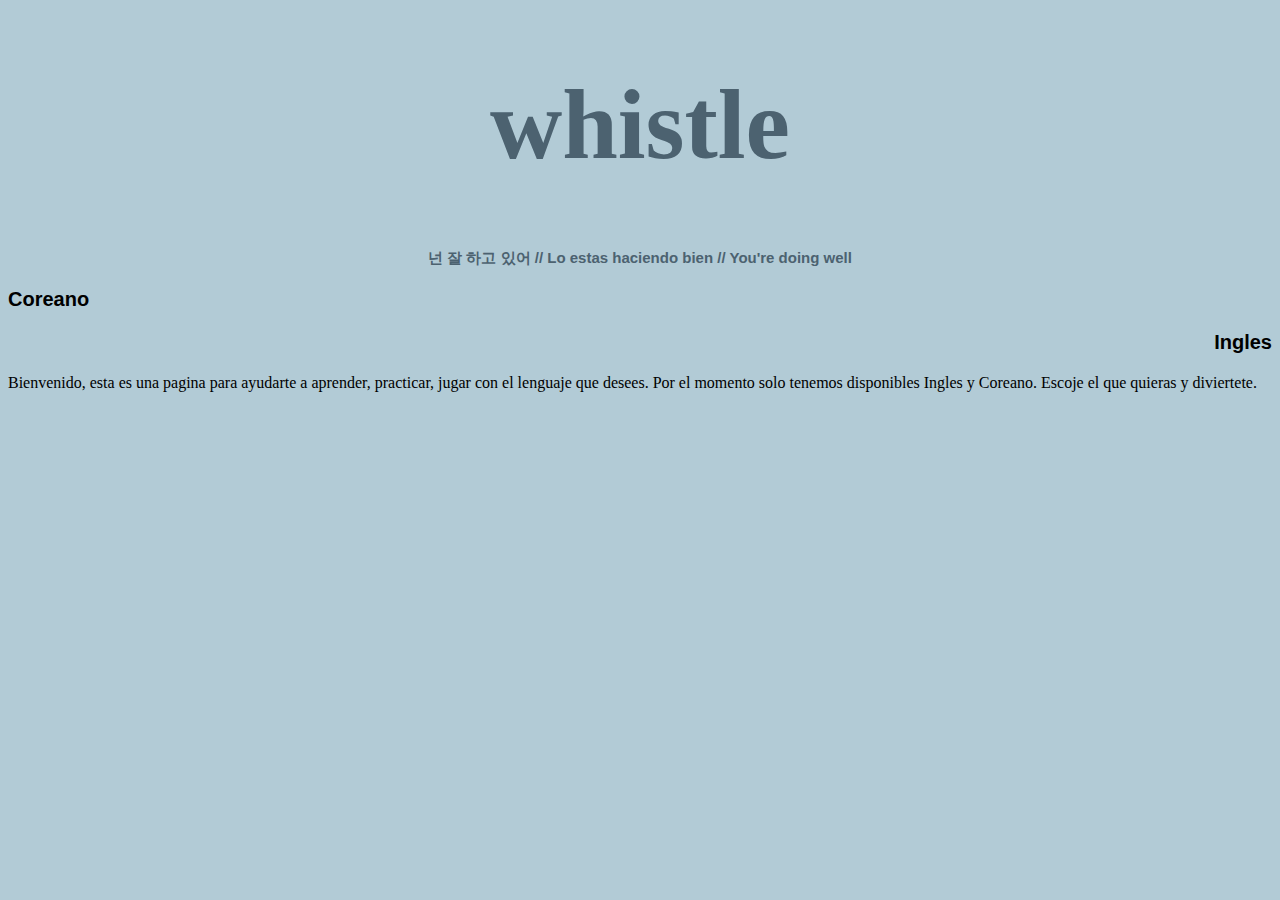
<file: proyecto/index.html>
<!DOCTYPE html>
<html lang="en">
<head>
	<meta charset="UTF-8">
	<meta http-equiv="X-UA-Compatible" content="IE=edge">
	<meta name="viewport" content="width=device-width, initial-scale=1.0">
	<link rel="stylesheet" href="css/estilo.css">
	<title>WHISTLE</title>
</head>
<h1 id="name">whistle</h1>

<body style="background-color: #B2CBD6">
<div class="sub">
<h2>넌 잘 하고 있어 // Lo estas haciendo bien // You're doing well</h2>
</div>
<article>
<h3 id="kor">Coreano</h3>
<h3 id="ing">Ingles</h3>
</article>
<p>Bienvenido, esta es una pagina para ayudarte a aprender, practicar, jugar con el lenguaje que desees. Por el momento solo tenemos disponibles Ingles y Coreano. Escoje el que quieras y diviertete.
</p>
</body>
</html>
</file>
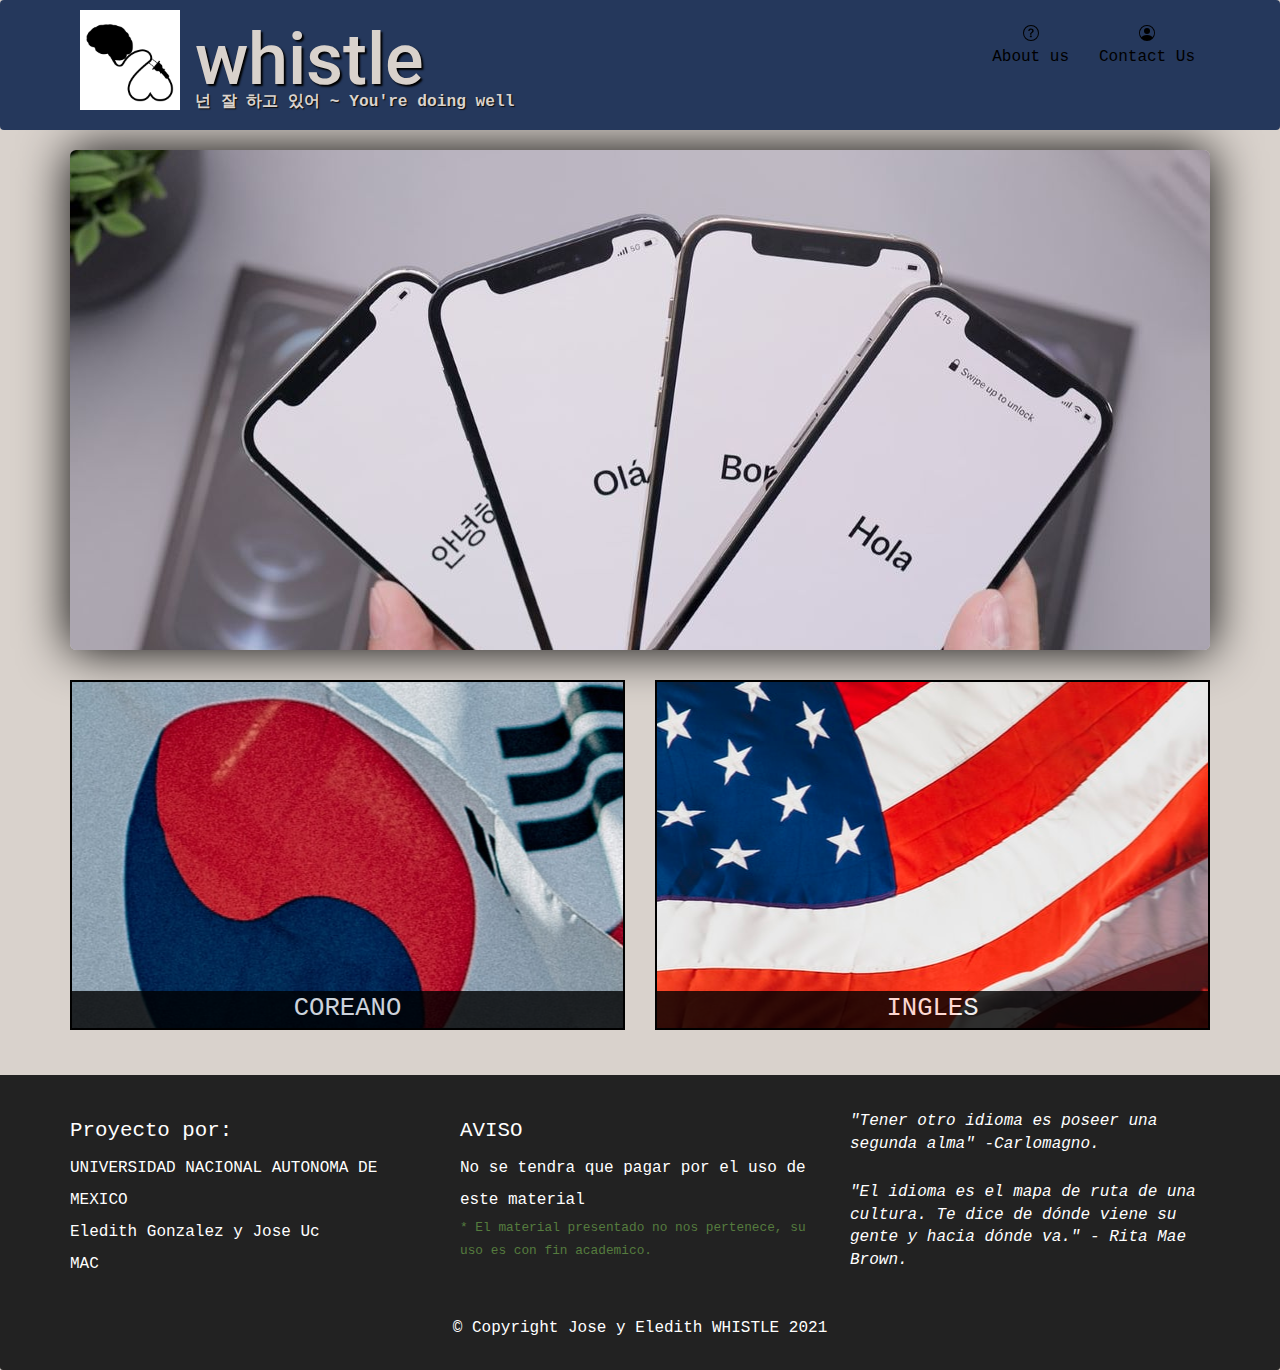
<file: WHISTLE/index.html>
<!doctype html>
<html lang="en">
  <head>
    <meta charset="utf-8">
    <meta http-equiv="X-UA-Compatible" content="IE=edge">
    <meta name="viewport" content="width=device-width, initial-scale=1">
    <title>WHISTLE</title>
    <link rel="stylesheet" href="css/bootstrap.min.css">
	<link rel="stylesheet" href="css/style.css">
	<link rel="preconnect" href="https://fonts.gstatic.com">
<link href="https://fonts.googleapis.com/css2?family=Pacifico&family=Roboto:wght@100&display=swap" rel="stylesheet">

	
	
</head>
<body>
  <header>
    <nav id="header-nav" class="navbar navbar-default">
      <div class="container">
        <div class="navbar-header">
           <a href="index.html" class="pull-left visible-md visible-lg">
            <div id="logo-img"></div>
          </a>
  				
<div class="navbar-brand">
            <h1>whistle</h1>
            <p>
  				<span>넌 잘 하고 있어 ~ You're doing well</span></p>
  					</div>

  				<button type="button" class="navbar-toggle collapsed" data-toggle="collapse" data-target="#collapsable-nav" aria-expanded="false">
            <span class="sr-only">Toggle navigation</span>
            <span class="icon-bar"></span>
            <span class="icon-bar"></span>
            <span class="icon-bar"></span>
          </button>
        </div>

        <div id="collapsable-nav" class="collapse navbar-collapse">
           <ul id="nav-list" class="nav navbar-nav navbar-right">
            
            <li>
              <a href="#">
                <svg xmlns="http://www.w3.org/2000/svg" width="16" height="16" fill="currentColor" class="bi bi-question-circle" viewBox="0 0 16 16">
  <path d="M8 15A7 7 0 1 1 8 1a7 7 0 0 1 0 14zm0 1A8 8 0 1 0 8 0a8 8 0 0 0 0 16z"/>
  <path d="M5.255 5.786a.237.237 0 0 0 .241.247h.825c.138 0 .248-.113.266-.25.09-.656.54-1.134 1.342-1.134.686 0 1.314.343 1.314 1.168 0 .635-.374.927-.965 1.371-.673.489-1.206 1.06-1.168 1.987l.003.217a.25.25 0 0 0 .25.246h.811a.25.25 0 0 0 .25-.25v-.105c0-.718.273-.927 1.01-1.486.609-.463 1.244-.977 1.244-2.056 0-1.511-1.276-2.241-2.673-2.241-1.267 0-2.655.59-2.75 2.286zm1.557 5.763c0 .533.425.927 1.01.927.609 0 1.028-.394 1.028-.927 0-.552-.42-.94-1.029-.94-.584 0-1.009.388-1.009.94z"/>
</svg><br class="hidden-xs"> About us</a>
            </li>
            <li>
              <a href="#">
                <svg xmlns="http://www.w3.org/2000/svg" width="16" height="16" fill="currentColor" class="bi bi-person-circle" viewBox="0 0 16 16">
  <path d="M11 6a3 3 0 1 1-6 0 3 3 0 0 1 6 0z"/>
  <path fill-rule="evenodd" d="M0 8a8 8 0 1 1 16 0A8 8 0 0 1 0 8zm8-7a7 7 0 0 0-5.468 11.37C3.242 11.226 4.805 10 8 10s4.757 1.225 5.468 2.37A7 7 0 0 0 8 1z"/>
</svg><br class="hidden-xs"> Contact Us</a>
            </li>
            
          </ul><!-- #nav-list -->
        </div><!-- .collapse .navbar-collapse -->
  			</div>
  		</ul>
  	</nav>
  </header>

<div id="main-content" class="container">
    <div class="jumbotron">
      <img src="images/images1.jpg" alt="Welcome" class="img-responsive visible-xs">
    </div>
  

<div id="home-tiles" class="row">
  <div class="col-md-6 col-sm-6 col-xs-12">
    <a href="coreano.html"><div id="coreano-title"><span>Coreano</span></div></a>
  </div>
  <div class="col-md-6 col-sm-6 col-xs-12">
  <a href="ingles.html"><div id="ingles-title"><span>
  Ingles</span></div></a>
  </div>    
</div><!-- FIN DE #home-tiles -->
</div><!-- FIN DE #main-content -->

<!-- PIE DE PAGINA -->
<footer class="panel-footer">
  <div class="container">
    <div class="row">
      <section id="hours" class="col-sm-4">
          <span>Proyecto por:</span><br>
          UNIVERSIDAD NACIONAL AUTONOMA DE MEXICO <br>
          Eledith Gonzalez y Jose Uc <br>
          MAC
          <hr class="visible-xs">
        </section>
        <section id="address" class="col-sm-4">
          <span>AVISO</span><br>
          No se tendra que pagar por el uso de este material<br>
          
          <p>* El material presentado no nos pertenece, su uso es con fin academico.</p>
          <hr class="visible-xs">
        </section>
      <section id="testimonials" class="col-sm-4">
          <p>"Tener otro idioma es poseer una segunda alma" -Carlomagno.</p>
          <p>"El idioma es el mapa de ruta de una cultura. Te dice de dónde viene su gente y hacia dónde va." - Rita Mae Brown.</p>
        </section>
    </div>
  </div>
  <div class="text-center">&copy; Copyright Jose y Eledith WHISTLE 2021</div>
</footer>



 <!-- jQuery (Bootstrap JS plugins depend on it) -->
   <script src="js/jquery-2.1.4.min.js"></script>
  <script src="js/bootstrap.min.js"></script>
  <script src="js/script.js"></script>

  <!--<footer> by Ele & Jose</footer>-->
</body>
</html>
</file>
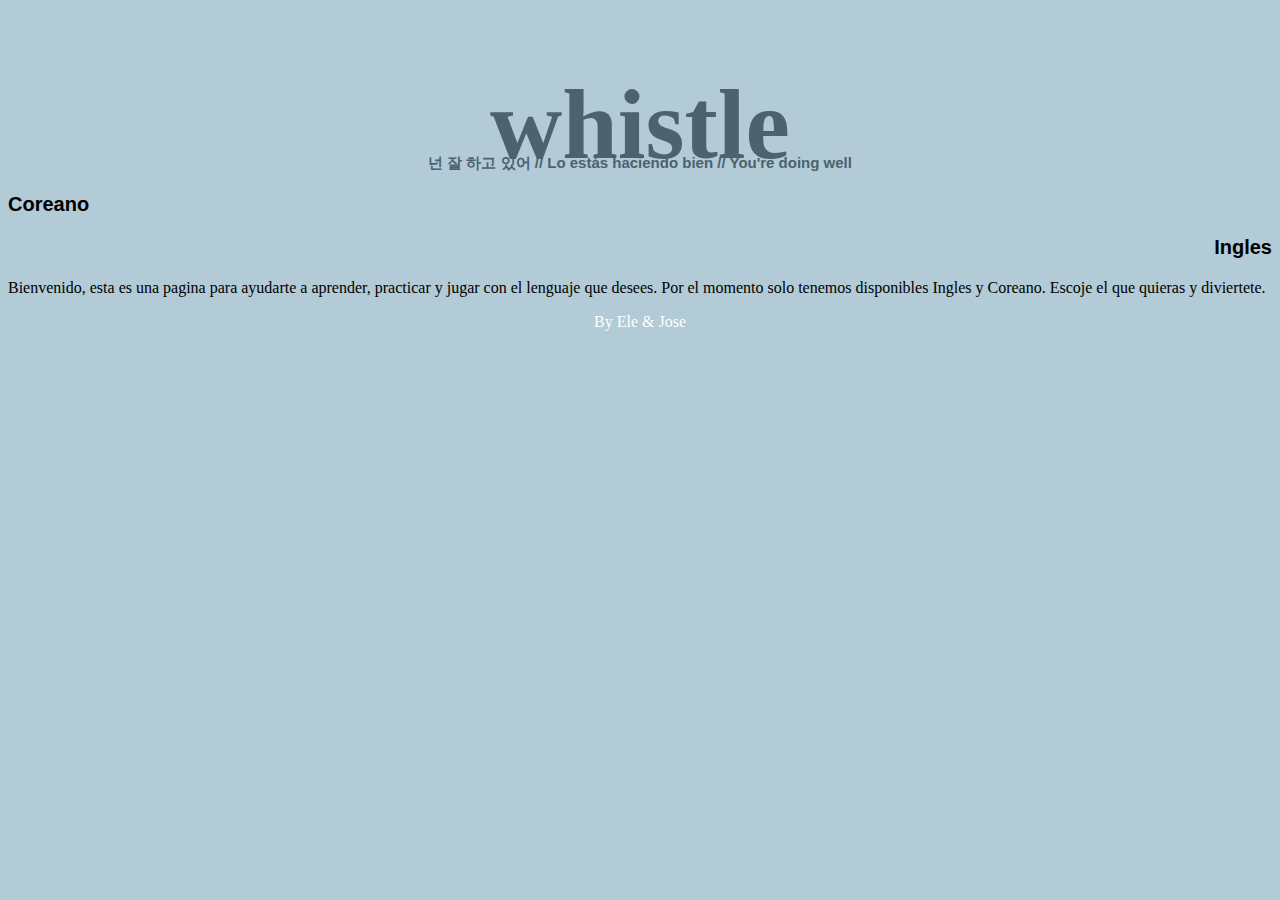
<file: proyecto/proyecto/index.html>
<!DOCTYPE html>
<html lang="en">
<head>
	<meta charset="UTF-8">
	<meta http-equiv="X-UA-Compatible" content="IE=edge">
	<meta name="viewport" content="width=device-width, initial-scale=1.0">
	<link rel="stylesheet" href="css/estilo.css">
	<title>WHISTLE</title>
</head>
<h1 id="name">whistle</h1>

<body style="background-color: #B2CBD6">
<div class="sub">
<h2>넌 잘 하고 있어 // Lo estás haciendo bien // You're doing well</h2>
</div>
<article>
<h3 id="kor">Coreano</h3>
<h3 id="ing">Ingles</h3>
</article>
<p>Bienvenido, esta es una pagina para ayudarte a aprender, practicar y jugar con el lenguaje que desees. Por el momento solo tenemos disponibles Ingles y Coreano. Escoje el que quieras y diviertete.
</p>
<p id="by">By Ele & Jose</p>
</body>
</html>
</file>
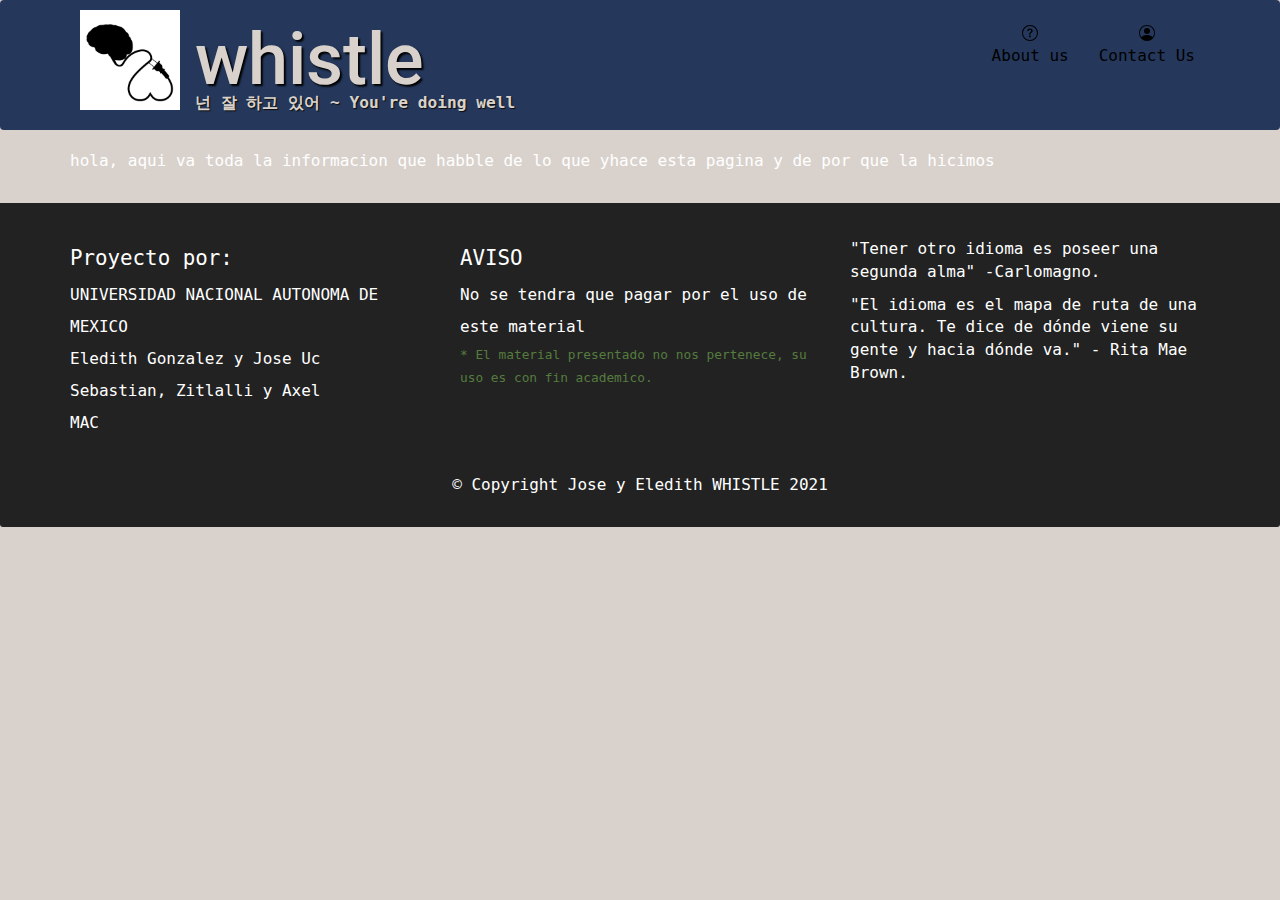
<file: WHISTLE/aboutus.html>
<!doctype html>
<html lang="en">
  <head>
    <meta charset="utf-8">
    <meta http-equiv="X-UA-Compatible" content="IE=edge">
    <meta name="viewport" content="width=device-width, initial-scale=1">
    <title>WHISTLE</title>
    <link rel="stylesheet" href="css/bootstrap.min.css">
	<link rel="stylesheet" href="css/style.css">
	<link rel="preconnect" href="https://fonts.gstatic.com">
<link href="https://fonts.googleapis.com/css2?family=Pacifico&family=Roboto:wght@100&display=swap" rel="stylesheet">

	
	
</head>
<body>
  <header>
    <nav id="header-nav" class="navbar navbar-default">
      <div class="container">
        <div class="navbar-header">
           <a href="index.html" class="pull-left visible-md visible-lg">
            <div id="logo-img"></div>
          </a>
  				
<div class="navbar-brand">
            <h1>whistle</h1>
            <p>
  				<span>넌 잘 하고 있어 ~ You're doing well</span></p>
  					</div>

  				<button type="button" class="navbar-toggle collapsed" data-toggle="collapse" data-target="#collapsable-nav" aria-expanded="false">
            <span class="sr-only">Toggle navigation</span>
            <span class="icon-bar"></span>
            <span class="icon-bar"></span>
            <span class="icon-bar"></span>
          </button>
        </div>

        <div id="collapsable-nav" class="collapse navbar-collapse">
           <ul id="nav-list" class="nav navbar-nav navbar-right">
            
            <li>
              <a href="aboutus.html"><div id="about.title"></div>
                <svg xmlns="http://www.w3.org/2000/svg" width="16" height="16" fill="currentColor" class="bi bi-question-circle" viewBox="0 0 16 16">
  <path d="M8 15A7 7 0 1 1 8 1a7 7 0 0 1 0 14zm0 1A8 8 0 1 0 8 0a8 8 0 0 0 0 16z"/>
  <path d="M5.255 5.786a.237.237 0 0 0 .241.247h.825c.138 0 .248-.113.266-.25.09-.656.54-1.134 1.342-1.134.686 0 1.314.343 1.314 1.168 0 .635-.374.927-.965 1.371-.673.489-1.206 1.06-1.168 1.987l.003.217a.25.25 0 0 0 .25.246h.811a.25.25 0 0 0 .25-.25v-.105c0-.718.273-.927 1.01-1.486.609-.463 1.244-.977 1.244-2.056 0-1.511-1.276-2.241-2.673-2.241-1.267 0-2.655.59-2.75 2.286zm1.557 5.763c0 .533.425.927 1.01.927.609 0 1.028-.394 1.028-.927 0-.552-.42-.94-1.029-.94-.584 0-1.009.388-1.009.94z"/>
</svg><br class="hidden-xs"> About us</a>
            </li>
            <li>
              <a href="contacus.html"><div id="contact.title"></div>
                <svg xmlns="http://www.w3.org/2000/svg" width="16" height="16" fill="currentColor" class="bi bi-person-circle" viewBox="0 0 16 16">
  <path d="M11 6a3 3 0 1 1-6 0 3 3 0 0 1 6 0z"/>
  <path fill-rule="evenodd" d="M0 8a8 8 0 1 1 16 0A8 8 0 0 1 0 8zm8-7a7 7 0 0 0-5.468 11.37C3.242 11.226 4.805 10 8 10s4.757 1.225 5.468 2.37A7 7 0 0 0 8 1z"/>
</svg><br class="hidden-xs"> Contact Us</a>
            </li>
            
          </ul><!-- #nav-list -->
        </div><!-- .collapse .navbar-collapse -->
  			</div>
  		</ul>
  	</nav>
  </header>

<div id="main-content" class="container">
   hola, aqui va toda la informacion que habble de lo que yhace esta pagina y de por que la hicimos
</div><!-- FIN DE #main-content -->

<!-- PIE DE PAGINA -->
<footer class="panel-footer">
  <div class="container">
    <div class="row">
      <section id="hours" class="col-sm-4">
          <span>Proyecto por:</span><br>
          UNIVERSIDAD NACIONAL AUTONOMA DE MEXICO <br>
          Eledith Gonzalez y Jose Uc <br>
          Sebastian, Zitlalli y Axel <br>

          MAC
          <hr class="visible-xs">
        </section>
        <section id="address" class="col-sm-4">
          <span>AVISO</span><br>
          No se tendra que pagar por el uso de este material<br>
          
          <p>* El material presentado no nos pertenece, su uso es con fin academico.</p>
          <hr class="visible-xs">
        </section>
      <section id="frases" class="col-sm-4">
          <p>"Tener otro idioma es poseer una segunda alma" -Carlomagno.</p>
          <p>"El idioma es el mapa de ruta de una cultura. Te dice de dónde viene su gente y hacia dónde va." - Rita Mae Brown.</p>
        </section>
    </div>
  </div>
  <div class="text-center">&copy; Copyright Jose y Eledith WHISTLE 2021</div>
</footer>



 <!-- jQuery (Bootstrap JS plugins depend on it) -->
   <script src="js/jquery-2.1.4.min.js"></script>
  <script src="js/bootstrap.min.js"></script>
  <script src="js/script.js"></script>

  <!--<footer> by Ele & Jose</footer>-->
</body>
</html>
</file>
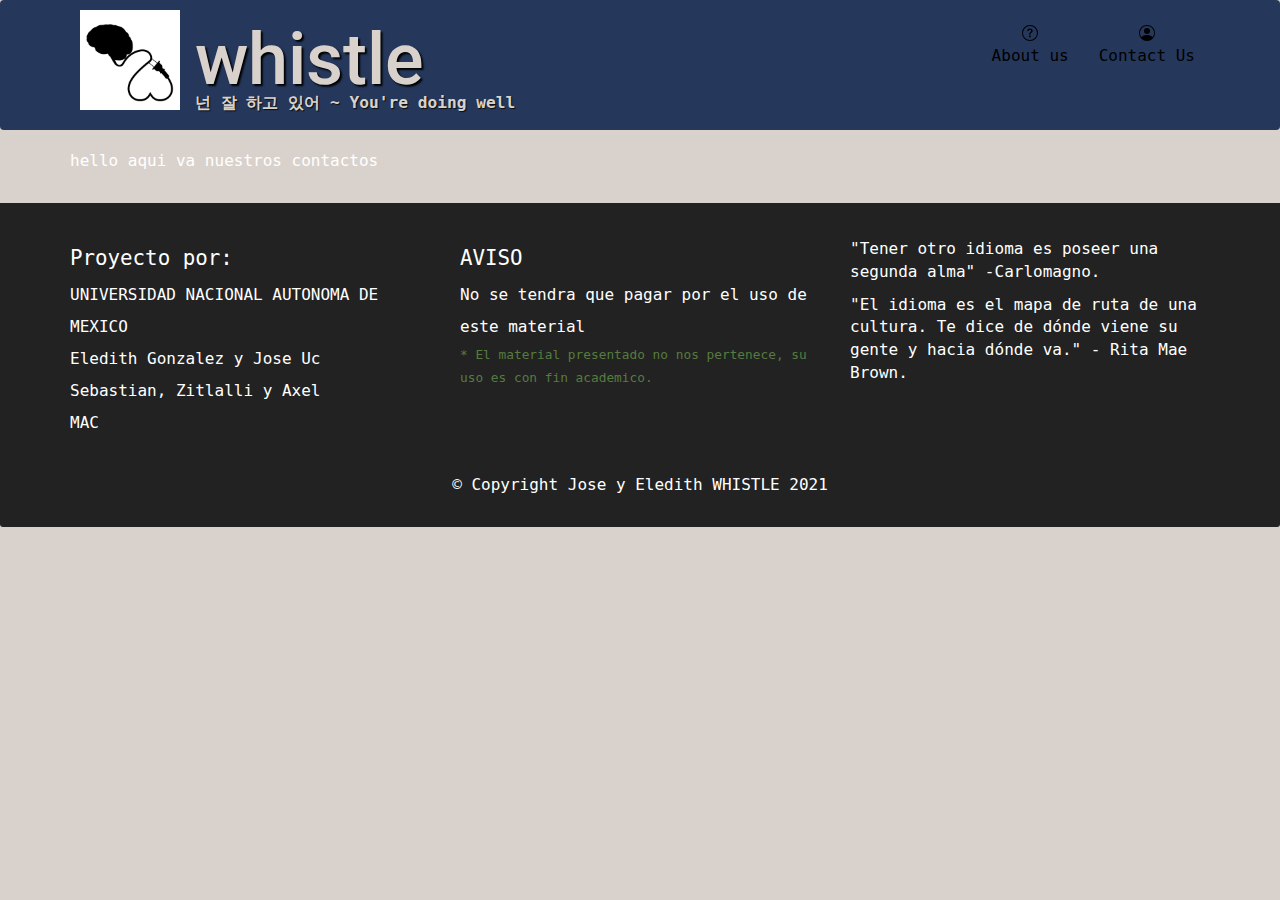
<file: WHISTLE/contacus.html>
<!doctype html>
<html lang="en">
  <head>
    <meta charset="utf-8">
    <meta http-equiv="X-UA-Compatible" content="IE=edge">
    <meta name="viewport" content="width=device-width, initial-scale=1">
    <title>WHISTLE</title>
    <link rel="stylesheet" href="css/bootstrap.min.css">
	<link rel="stylesheet" href="css/style.css">
	<link rel="preconnect" href="https://fonts.gstatic.com">
<link href="https://fonts.googleapis.com/css2?family=Pacifico&family=Roboto:wght@100&display=swap" rel="stylesheet">

	
	
</head>
<body>
  <header>
    <nav id="header-nav" class="navbar navbar-default">
      <div class="container">
        <div class="navbar-header">
           <a href="index.html" class="pull-left visible-md visible-lg">
            <div id="logo-img"></div>
          </a>
  				
<div class="navbar-brand">
            <h1>whistle</h1>
            <p>
  				<span>넌 잘 하고 있어 ~ You're doing well</span></p>
  					</div>

  				<button type="button" class="navbar-toggle collapsed" data-toggle="collapse" data-target="#collapsable-nav" aria-expanded="false">
            <span class="sr-only">Toggle navigation</span>
            <span class="icon-bar"></span>
            <span class="icon-bar"></span>
            <span class="icon-bar"></span>
          </button>
        </div>

        <div id="collapsable-nav" class="collapse navbar-collapse">
           <ul id="nav-list" class="nav navbar-nav navbar-right">
            
            <li>
              <a href="aboutus.html"><div id="about.title"></div>
                <svg xmlns="http://www.w3.org/2000/svg" width="16" height="16" fill="currentColor" class="bi bi-question-circle" viewBox="0 0 16 16">
  <path d="M8 15A7 7 0 1 1 8 1a7 7 0 0 1 0 14zm0 1A8 8 0 1 0 8 0a8 8 0 0 0 0 16z"/>
  <path d="M5.255 5.786a.237.237 0 0 0 .241.247h.825c.138 0 .248-.113.266-.25.09-.656.54-1.134 1.342-1.134.686 0 1.314.343 1.314 1.168 0 .635-.374.927-.965 1.371-.673.489-1.206 1.06-1.168 1.987l.003.217a.25.25 0 0 0 .25.246h.811a.25.25 0 0 0 .25-.25v-.105c0-.718.273-.927 1.01-1.486.609-.463 1.244-.977 1.244-2.056 0-1.511-1.276-2.241-2.673-2.241-1.267 0-2.655.59-2.75 2.286zm1.557 5.763c0 .533.425.927 1.01.927.609 0 1.028-.394 1.028-.927 0-.552-.42-.94-1.029-.94-.584 0-1.009.388-1.009.94z"/>
</svg><br class="hidden-xs"> About us</a>
            </li>
            <li>
              <a href="contacus.html"><div id="contact.title"></div>
                <svg xmlns="http://www.w3.org/2000/svg" width="16" height="16" fill="currentColor" class="bi bi-person-circle" viewBox="0 0 16 16">
  <path d="M11 6a3 3 0 1 1-6 0 3 3 0 0 1 6 0z"/>
  <path fill-rule="evenodd" d="M0 8a8 8 0 1 1 16 0A8 8 0 0 1 0 8zm8-7a7 7 0 0 0-5.468 11.37C3.242 11.226 4.805 10 8 10s4.757 1.225 5.468 2.37A7 7 0 0 0 8 1z"/>
</svg><br class="hidden-xs"> Contact Us</a>
            </li>
            
          </ul><!-- #nav-list -->
        </div><!-- .collapse .navbar-collapse -->
  			</div>
  		</ul>
  	</nav>
  </header>

<div id="main-content" class="container">
   hello aqui va nuestros contactos
</div><!-- FIN DE #main-content -->

<!-- PIE DE PAGINA -->
<footer class="panel-footer">
  <div class="container">
    <div class="row">
      <section id="hours" class="col-sm-4">
          <span>Proyecto por:</span><br>
          UNIVERSIDAD NACIONAL AUTONOMA DE MEXICO <br>
          Eledith Gonzalez y Jose Uc <br>
          Sebastian, Zitlalli y Axel <br>

          MAC
          <hr class="visible-xs">
        </section>
        <section id="address" class="col-sm-4">
          <span>AVISO</span><br>
          No se tendra que pagar por el uso de este material<br>
          
          <p>* El material presentado no nos pertenece, su uso es con fin academico.</p>
          <hr class="visible-xs">
        </section>
      <section id="frases" class="col-sm-4">
          <p>"Tener otro idioma es poseer una segunda alma" -Carlomagno.</p>
          <p>"El idioma es el mapa de ruta de una cultura. Te dice de dónde viene su gente y hacia dónde va." - Rita Mae Brown.</p>
        </section>
    </div>
  </div>
  <div class="text-center">&copy; Copyright Jose y Eledith WHISTLE 2021</div>
</footer>



 <!-- jQuery (Bootstrap JS plugins depend on it) -->
   <script src="js/jquery-2.1.4.min.js"></script>
  <script src="js/bootstrap.min.js"></script>
  <script src="js/script.js"></script>

  <!--<footer> by Ele & Jose</footer>-->
</body>
</html>
</file>
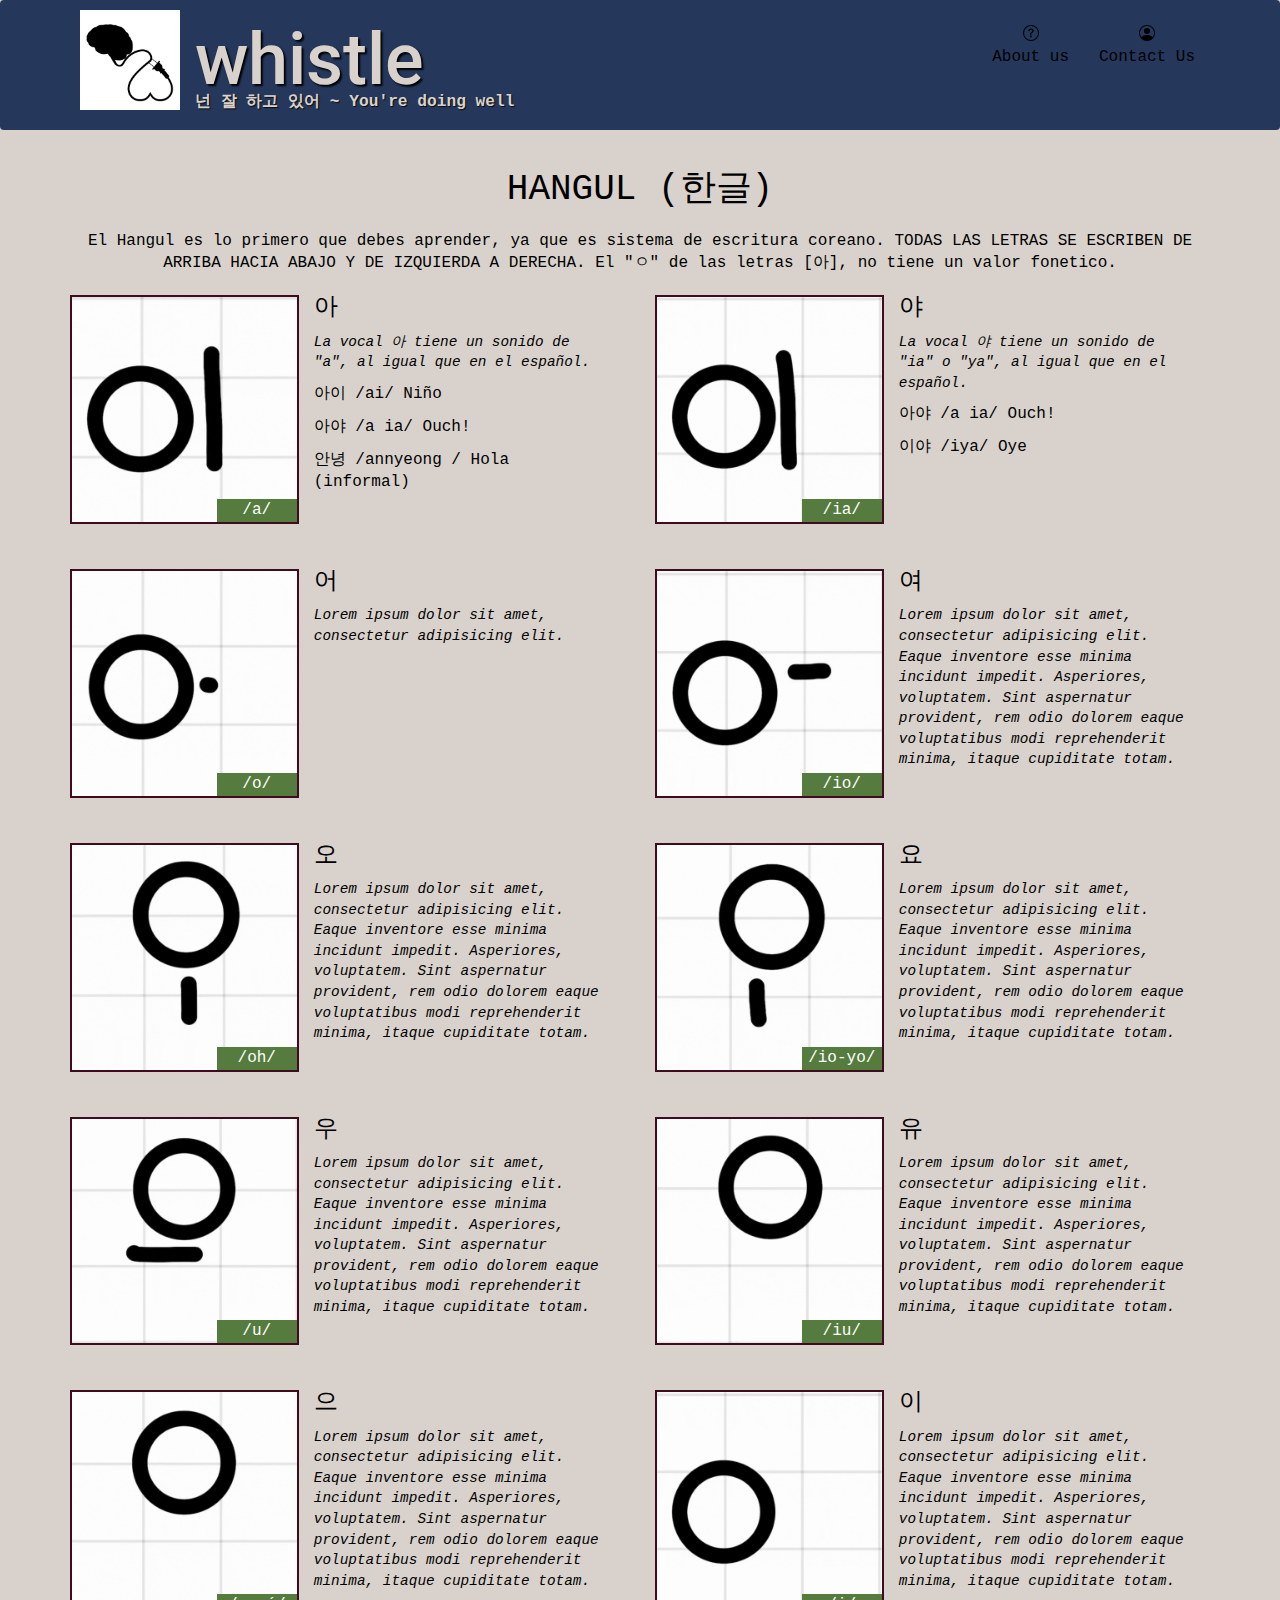
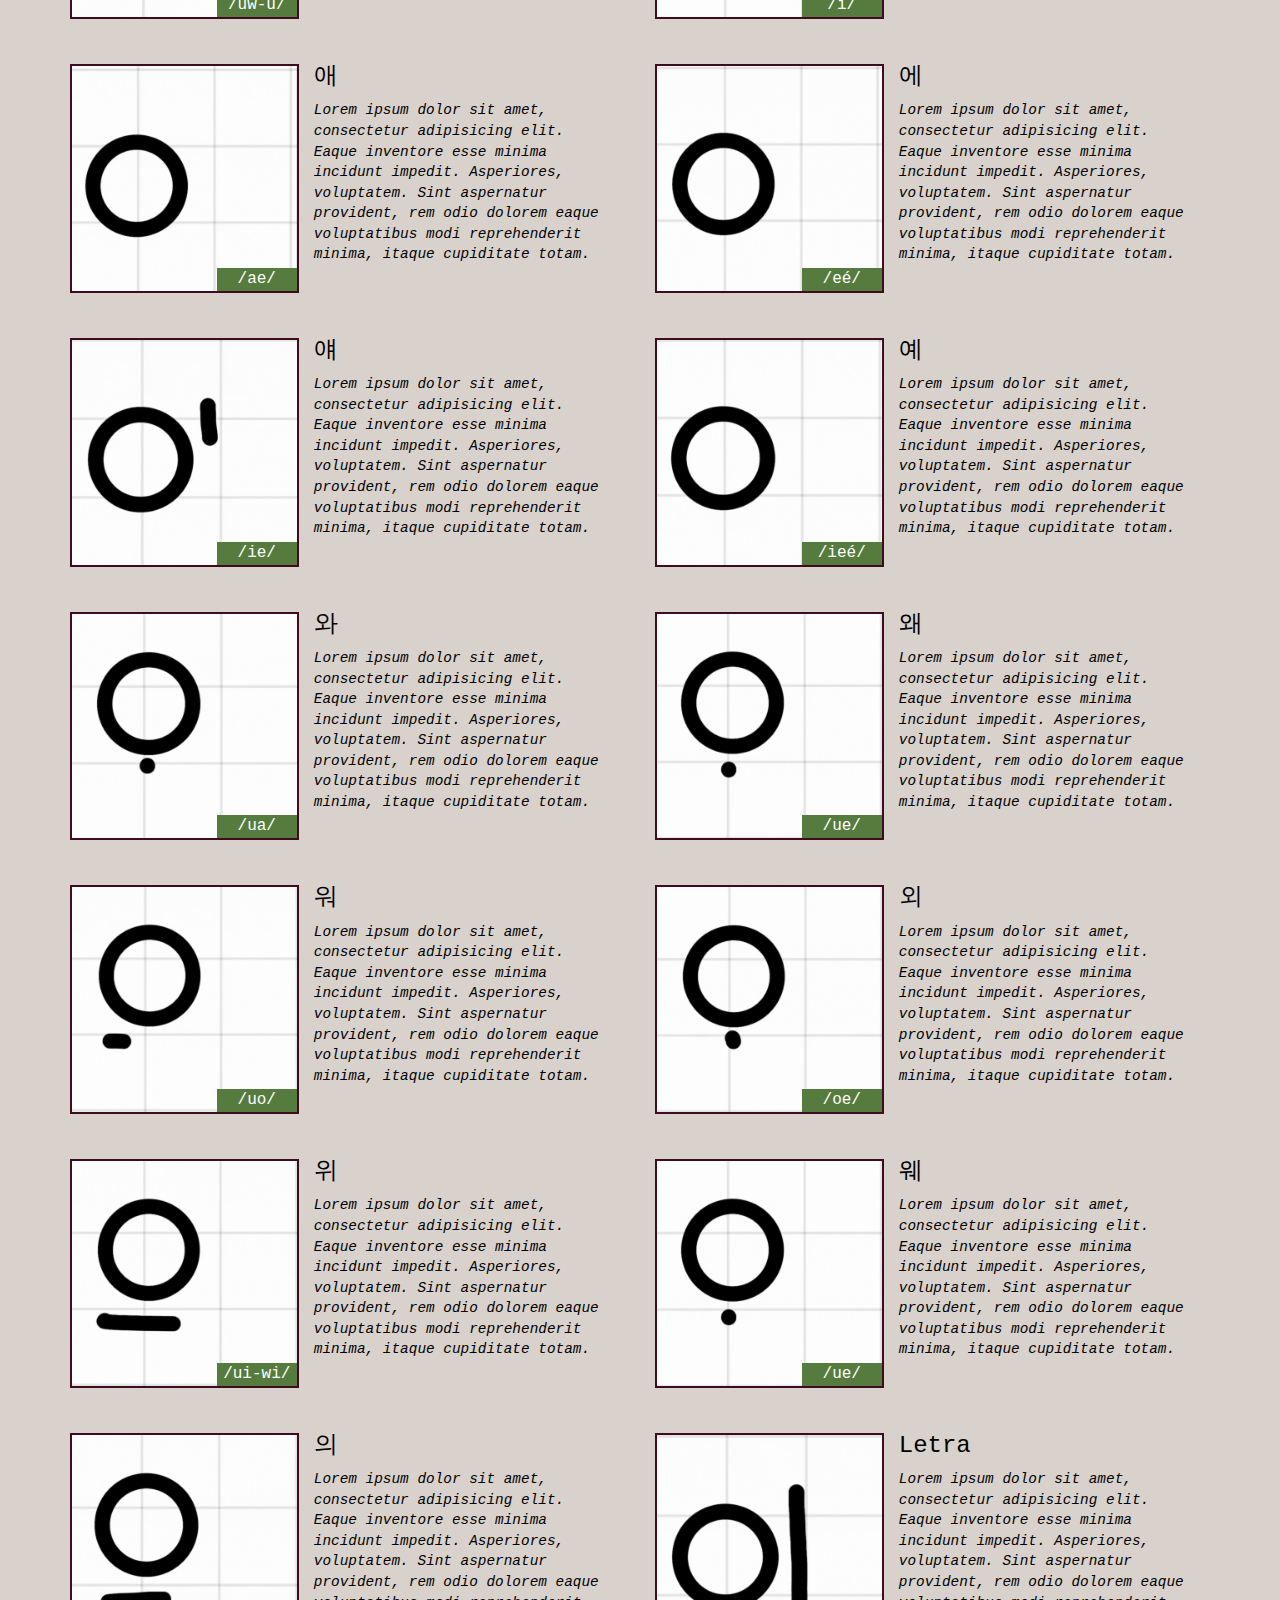
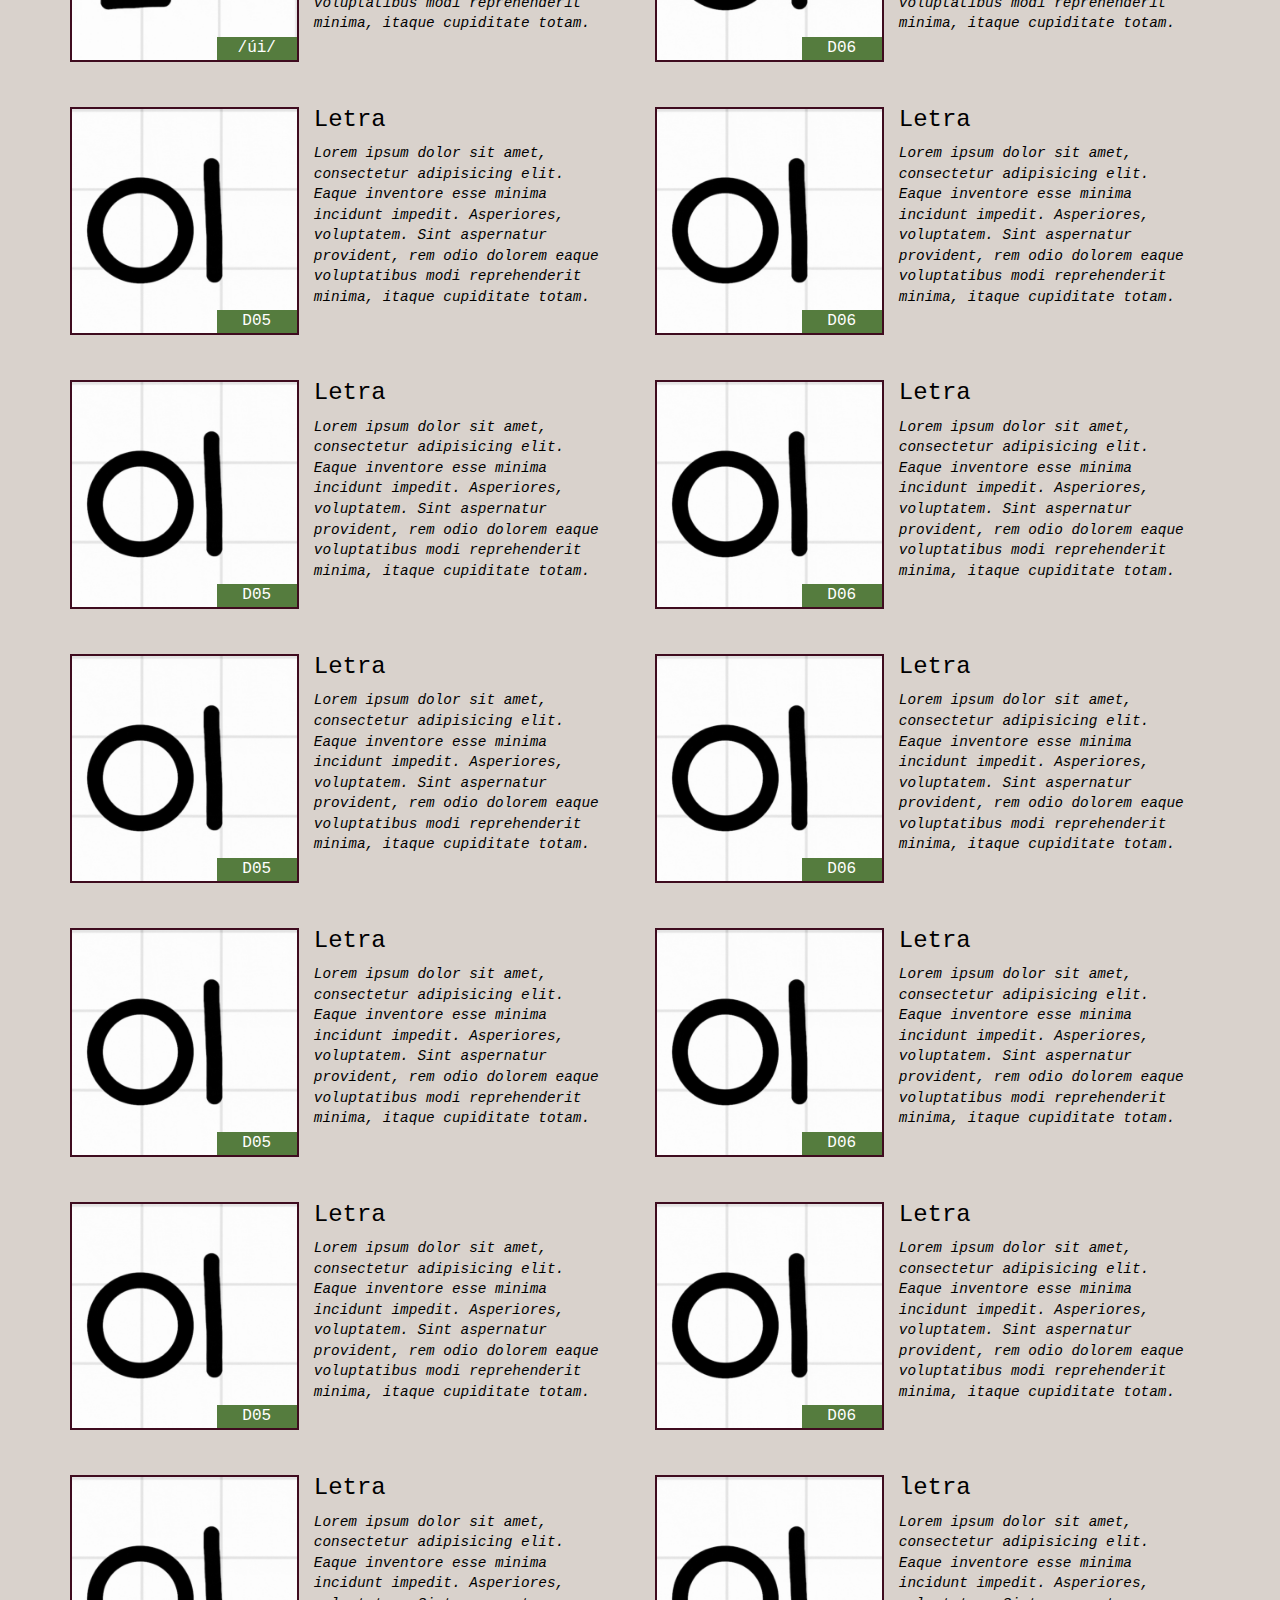
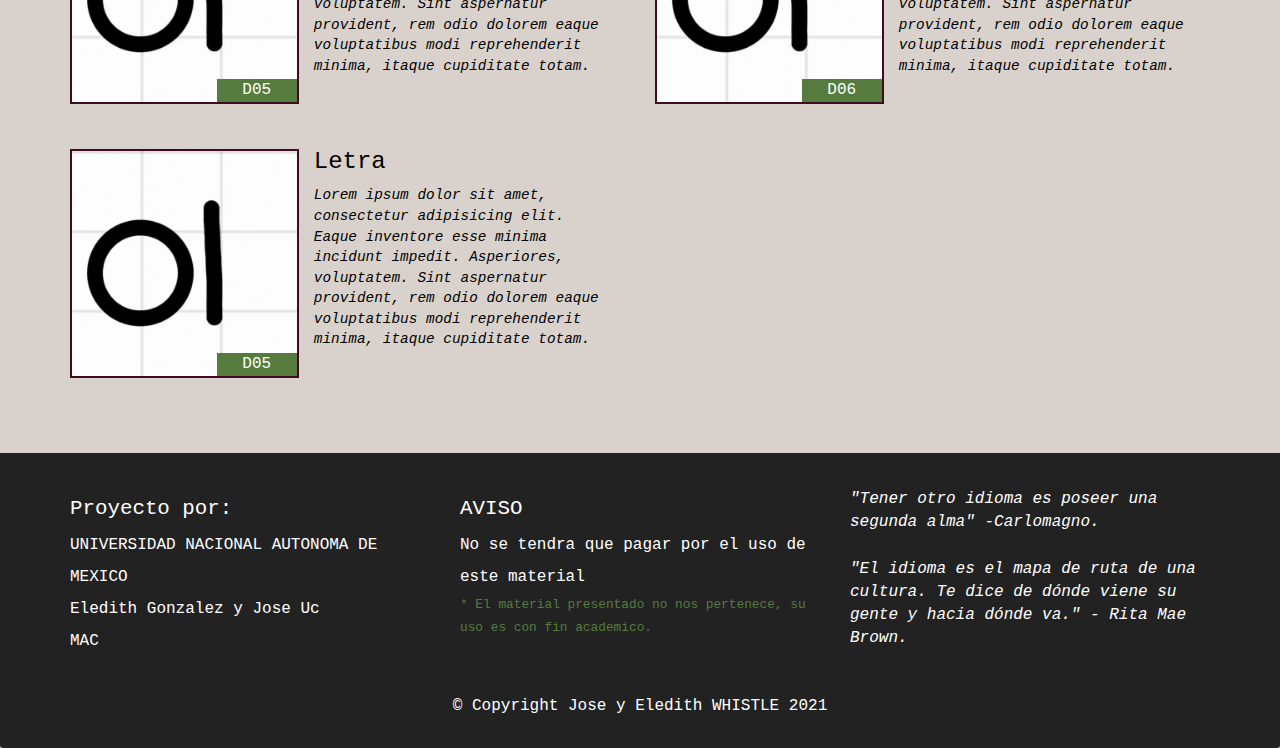
<file: WHISTLE/coreano-hangul.html>
<!doctype html>
<html lang="en">
  <head>
    <meta charset="utf-8">
    <meta http-equiv="X-UA-Compatible" content="IE=edge">
    <meta name="viewport" content="width=device-width, initial-scale=1">
    <title>WHISTLE</title>
    <link rel="stylesheet" href="css/bootstrap.min.css">
  <link rel="stylesheet" href="css/style.css">
  <link rel="preconnect" href="https://fonts.gstatic.com">
<link href="https://fonts.googleapis.com/css2?family=Pacifico&family=Roboto:wght@100&display=swap" rel="stylesheet">

  
  
</head>
<body>
  <header>
    <nav id="header-nav" class="navbar navbar-default">
      <div class="container">
        <div class="navbar-header">
           <a href="index.html" class="pull-left visible-md visible-lg">
            <div id="logo-img"></div>
          </a>
          
<div class="navbar-brand">
            <h1>whistle</h1>
            <p>
          <span>넌 잘 하고 있어 ~ You're doing well</span></p>
            </div>

          <button type="button" class="navbar-toggle collapsed" data-toggle="collapse" data-target="#collapsable-nav" aria-expanded="false">
            <span class="sr-only">Toggle navigation</span>
            <span class="icon-bar"></span>
            <span class="icon-bar"></span>
            <span class="icon-bar"></span>
          </button>
        </div>

        <div id="collapsable-nav" class="collapse navbar-collapse">
           <ul id="nav-list" class="nav navbar-nav navbar-right">
            <li>
              <a href="#">
                <svg xmlns="http://www.w3.org/2000/svg" width="16" height="16" fill="currentColor" class="bi bi-question-circle" viewBox="0 0 16 16">
  <path d="M8 15A7 7 0 1 1 8 1a7 7 0 0 1 0 14zm0 1A8 8 0 1 0 8 0a8 8 0 0 0 0 16z"/>
  <path d="M5.255 5.786a.237.237 0 0 0 .241.247h.825c.138 0 .248-.113.266-.25.09-.656.54-1.134 1.342-1.134.686 0 1.314.343 1.314 1.168 0 .635-.374.927-.965 1.371-.673.489-1.206 1.06-1.168 1.987l.003.217a.25.25 0 0 0 .25.246h.811a.25.25 0 0 0 .25-.25v-.105c0-.718.273-.927 1.01-1.486.609-.463 1.244-.977 1.244-2.056 0-1.511-1.276-2.241-2.673-2.241-1.267 0-2.655.59-2.75 2.286zm1.557 5.763c0 .533.425.927 1.01.927.609 0 1.028-.394 1.028-.927 0-.552-.42-.94-1.029-.94-.584 0-1.009.388-1.009.94z"/>
</svg><br class="hidden-xs"> About us</a>
            </li>
            <li>
              <a href="#">
                <svg xmlns="http://www.w3.org/2000/svg" width="16" height="16" fill="currentColor" class="bi bi-person-circle" viewBox="0 0 16 16">
  <path d="M11 6a3 3 0 1 1-6 0 3 3 0 0 1 6 0z"/>
  <path fill-rule="evenodd" d="M0 8a8 8 0 1 1 16 0A8 8 0 0 1 0 8zm8-7a7 7 0 0 0-5.468 11.37C3.242 11.226 4.805 10 8 10s4.757 1.225 5.468 2.37A7 7 0 0 0 8 1z"/>
</svg><br class="hidden-xs"> Contact Us</a>
            </li>
            
          </ul><!-- #nav-list -->
        </div><!-- .collapse .navbar-collapse -->
        </div>
      </ul>
    </nav>
  </header>

<div id="main-content" class="container"> <!-- INICIO DE #main-content -->

    <h1 id="uno-title" class="text-paginas">HANGUL  (한글)</h1>
    <div class="text-paginas">
      El Hangul es lo primero que debes aprender, ya que es sistema de escritura coreano. TODAS LAS LETRAS SE ESCRIBEN DE ARRIBA HACIA ABAJO Y DE IZQUIERDA A DERECHA. El "ㅇ" de las letras [아], no tiene un valor fonetico.
    </div>
    
     <section class="row">
      <div class="menu-item-tile col-md-6">
        <div class="row">
          <div class="col-sm-5">
            <div class="menu-item-photo">
              <div>/a/</div>
              <img class="img-responsive" width="250" height="150" src="images/a.gif" alt="Item">          
            </div>
          
          </div>
          <div class="menu-item-description col-sm-7">
            <h3 class="menu-item-title"> 아</h3>
            <p class="menu-item-details"> La vocal 아 tiene un sonido de "a", al igual que en el español.</p>
            <p>아이 /ai/ Niño</p>
            <p>아야 /a ia/ Ouch!</p>
            <p>안녕 /annyeong / Hola (informal)</p>
            
          </div>
        </div>
        <hr class="visible-xs">
      </div>

      <div class="menu-item-tile col-md-6">
        <div class="row">
          <div class="col-sm-5">
            <div class="menu-item-photo">
              <div>/ia/</div>
              <img class="img-responsive" width="250" height="150" src="images/ia.gif" alt="Item">
            </div>
            
          </div>
          <div class="menu-item-description col-sm-7">
            <h3 class="menu-item-title">야</h3>
            <p class="menu-item-details">La vocal 야 tiene un sonido de "ia" o "ya", al igual que en el español.</p>
            <p>아야 /a ia/ Ouch!</p>
            <p>이야  /iya/ Oye</p>
          </div>
        </div>
        <hr class="visible-xs">
      </div>
      <!-- Add after every 2nd menu-item-tile -->
      <div class="clearfix visible-lg-block visible-md-block"></div>

      <div class="menu-item-tile col-md-6">
        <div class="row">
          <div class="col-sm-5">
            <div class="menu-item-photo">
              <div>/o/</div>
              <img class="img-responsive" width="250" height="150" src="images/o.gif" alt="Item">
            </div>
            
          </div>
          <div class="menu-item-description col-sm-7">
            <h3 class="menu-item-title">어</h3>
            <p class="menu-item-details">Lorem ipsum dolor sit amet, consectetur adipisicing elit. </p>
          </div>
        </div>
        <hr class="visible-xs">
      </div>

      <div class="menu-item-tile col-md-6">
        <div class="row">
          <div class="col-sm-5">
            <div class="menu-item-photo">
              <div>/io/</div>
              <img class="img-responsive" width="250" height="150" src="images/io.gif" alt="Item">
            </div>
            
          </div>
          <div class="menu-item-description col-sm-7">
            <h3 class="menu-item-title">여</h3>
            <p class="menu-item-details">Lorem ipsum dolor sit amet, consectetur adipisicing elit. Eaque inventore esse minima incidunt impedit. Asperiores, voluptatem. Sint aspernatur provident, rem odio dolorem eaque voluptatibus modi reprehenderit minima, itaque cupiditate totam.</p>
          </div>
        </div>
        <hr class="visible-xs">
      </div>
      <!-- Esta sentencia es por si el texto es demasiado largo -->
      <div class="clearfix visible-lg-block visible-md-block"></div>

      <div class="menu-item-tile col-md-6">
        <div class="row">
          <div class="col-sm-5">
            <div class="menu-item-photo">
              <div>/oh/</div>
              <img class="img-responsive" width="250" height="150" src="images/oh.gif" alt="Item">
            </div>
            
          </div>
          <div class="menu-item-description col-sm-7">
            <h3 class="menu-item-title">오</h3>
            <p class="menu-item-details">Lorem ipsum dolor sit amet, consectetur adipisicing elit. Eaque inventore esse minima incidunt impedit. Asperiores, voluptatem. Sint aspernatur provident, rem odio dolorem eaque voluptatibus modi reprehenderit minima, itaque cupiditate totam.</p>
          </div>
        </div>
        <hr class="visible-xs">
      </div>

      <div class="menu-item-tile col-md-6">
        <div class="row">
          <div class="col-sm-5">
            <div class="menu-item-photo">
              <div>/io-yo/</div>
              <img class="img-responsive" width="250" height="150" src="images/ioyo.gif" alt="Item">
            </div>
            
          </div>
          <div class="menu-item-description col-sm-7">
            <h3 class="menu-item-title">요</h3>
            <p class="menu-item-details">Lorem ipsum dolor sit amet, consectetur adipisicing elit. Eaque inventore esse minima incidunt impedit. Asperiores, voluptatem. Sint aspernatur provident, rem odio dolorem eaque voluptatibus modi reprehenderit minima, itaque cupiditate totam.</p>
          </div>
        </div>
        <hr class="visible-xs">
      </div>
      <!-- Add after every 2nd menu-item-tile -->
      <div class="clearfix visible-lg-block visible-md-block"></div>

      <div class="menu-item-tile col-md-6">
        <div class="row">
          <div class="col-sm-5">
            <div class="menu-item-photo">
              <div>/u/</div>
              <img class="img-responsive" width="250" height="150" src="images/u.gif" alt="Item">
            </div>
            
          </div>
          <div class="menu-item-description col-sm-7">
            <h3 class="menu-item-title">우</h3>
            <p class="menu-item-details">Lorem ipsum dolor sit amet, consectetur adipisicing elit. Eaque inventore esse minima incidunt impedit. Asperiores, voluptatem. Sint aspernatur provident, rem odio dolorem eaque voluptatibus modi reprehenderit minima, itaque cupiditate totam.</p>
          </div>
        </div>
        <hr class="visible-xs">
      </div>

      <div class="menu-item-tile col-md-6">
        <div class="row">
          <div class="col-sm-5">
            <div class="menu-item-photo">
              <div>/iu/</div>
              <img class="img-responsive" width="250" height="150" src="images/iu.gif" alt="Item">
            </div>
            
          </div>
          <div class="menu-item-description col-sm-7">
            <h3 class="menu-item-title">유</h3>
            <p class="menu-item-details">Lorem ipsum dolor sit amet, consectetur adipisicing elit. Eaque inventore esse minima incidunt impedit. Asperiores, voluptatem. Sint aspernatur provident, rem odio dolorem eaque voluptatibus modi reprehenderit minima, itaque cupiditate totam.</p>
          </div>
        </div>
        <hr class="visible-xs">
      </div>
      <!-- Add after every 2nd menu-item-tile -->
      <div class="clearfix visible-lg-block visible-md-block"></div>

      <div class="menu-item-tile col-md-6">
        <div class="row">
          <div class="col-sm-5">
            <div class="menu-item-photo">
              <div>/uw-ú/</div>
              <img class="img-responsive" width="250" height="150" src="images/uw.gif" alt="Item">
            </div>
            
          </div>
          <div class="menu-item-description col-sm-7">
            <h3 class="menu-item-title">으</h3>
            <p class="menu-item-details">Lorem ipsum dolor sit amet, consectetur adipisicing elit. Eaque inventore esse minima incidunt impedit. Asperiores, voluptatem. Sint aspernatur provident, rem odio dolorem eaque voluptatibus modi reprehenderit minima, itaque cupiditate totam.</p>
          </div>
        </div>
        <hr class="visible-xs">
      </div>

      <div class="menu-item-tile col-md-6">
        <div class="row">
          <div class="col-sm-5">
            <div class="menu-item-photo">
              <div>/i/</div>
              <img class="img-responsive" width="250" height="150" src="images/ih.gif" alt="Item">
            </div>
            
          </div>
          <div class="menu-item-description col-sm-7">
            <h3 class="menu-item-title">이</h3>
            <p class="menu-item-details">Lorem ipsum dolor sit amet, consectetur adipisicing elit. Eaque inventore esse minima incidunt impedit. Asperiores, voluptatem. Sint aspernatur provident, rem odio dolorem eaque voluptatibus modi reprehenderit minima, itaque cupiditate totam.</p>
          </div>
        </div>
        <hr class="visible-xs">
      </div>
      <!-- Add after every 2nd menu-item-tile -->
      <div class="clearfix visible-lg-block visible-md-block"></div>

      <div class="menu-item-tile col-md-6">
        <div class="row">
          <div class="col-sm-5">
            <div class="menu-item-photo">
              <div>/ae/</div>
              <img class="img-responsive" width="250" height="150" src="images/ae.gif" alt="Item">
            </div>
            
          </div>
          <div class="menu-item-description col-sm-7">
            <h3 class="menu-item-title">애</h3>
            <p class="menu-item-details">Lorem ipsum dolor sit amet, consectetur adipisicing elit. Eaque inventore esse minima incidunt impedit. Asperiores, voluptatem. Sint aspernatur provident, rem odio dolorem eaque voluptatibus modi reprehenderit minima, itaque cupiditate totam.</p>
          </div>
        </div>
        <hr class="visible-xs">
      </div>

      <div class="menu-item-tile col-md-6">
        <div class="row">
          <div class="col-sm-5">
            <div class="menu-item-photo">
              <div>/eé/</div>
              <img class="img-responsive" width="250" height="150" src="images/eé.gif" alt="Item">
            </div>
            
          </div>
          <div class="menu-item-description col-sm-7">
            <h3 class="menu-item-title">에</h3>
            <p class="menu-item-details">Lorem ipsum dolor sit amet, consectetur adipisicing elit. Eaque inventore esse minima incidunt impedit. Asperiores, voluptatem. Sint aspernatur provident, rem odio dolorem eaque voluptatibus modi reprehenderit minima, itaque cupiditate totam.</p>
          </div>
        </div>
        <hr class="visible-xs">
      </div>
      <!-- Add after every 2nd menu-item-tile -->
      <div class="clearfix visible-lg-block visible-md-block"></div>

      <div class="menu-item-tile col-md-6">
        <div class="row">
          <div class="col-sm-5">
            <div class="menu-item-photo">
              <div>/ie/</div>
              <img class="img-responsive" width="250" height="150" src="images/ie.gif" alt="Item">
            </div>
            
          </div>
          <div class="menu-item-description col-sm-7">
            <h3 class="menu-item-title">얘</h3>
            <p class="menu-item-details">Lorem ipsum dolor sit amet, consectetur adipisicing elit. Eaque inventore esse minima incidunt impedit. Asperiores, voluptatem. Sint aspernatur provident, rem odio dolorem eaque voluptatibus modi reprehenderit minima, itaque cupiditate totam.</p>
          </div>
        </div>
        <hr class="visible-xs">
      </div>

      <div class="menu-item-tile col-md-6">
        <div class="row">
          <div class="col-sm-5">
            <div class="menu-item-photo">
              <div>/ieé/</div>
              <img class="img-responsive" width="250" height="150" src="images/ieé.gif" alt="Item">
            </div>
            
          </div>
          <div class="menu-item-description col-sm-7">
            <h3 class="menu-item-title">예</h3>
            <p class="menu-item-details">Lorem ipsum dolor sit amet, consectetur adipisicing elit. Eaque inventore esse minima incidunt impedit. Asperiores, voluptatem. Sint aspernatur provident, rem odio dolorem eaque voluptatibus modi reprehenderit minima, itaque cupiditate totam.</p>
          </div>
        </div>
        <hr class="visible-xs">
      </div>
      <!-- Add after every 2nd menu-item-tile -->
      <div class="clearfix visible-lg-block visible-md-block"></div>

      <div class="menu-item-tile col-md-6">
        <div class="row">
          <div class="col-sm-5">
            <div class="menu-item-photo">
              <div>/ua/</div>
              <img class="img-responsive" width="250" height="150" src="images/ua.gif" alt="Item">
            </div>
            
          </div>
          <div class="menu-item-description col-sm-7">
            <h3 class="menu-item-title">와</h3>
            <p class="menu-item-details">Lorem ipsum dolor sit amet, consectetur adipisicing elit. Eaque inventore esse minima incidunt impedit. Asperiores, voluptatem. Sint aspernatur provident, rem odio dolorem eaque voluptatibus modi reprehenderit minima, itaque cupiditate totam.</p>
          </div>
        </div>
        <hr class="visible-xs">
      </div>

      <div class="menu-item-tile col-md-6">
        <div class="row">
          <div class="col-sm-5">
            <div class="menu-item-photo">
              <div>/ue/</div>
              <img class="img-responsive" width="250" height="150" src="images/ue.gif" alt="Item">
            </div>
            
          </div>
          <div class="menu-item-description col-sm-7">
            <h3 class="menu-item-title">왜</h3>
            <p class="menu-item-details">Lorem ipsum dolor sit amet, consectetur adipisicing elit. Eaque inventore esse minima incidunt impedit. Asperiores, voluptatem. Sint aspernatur provident, rem odio dolorem eaque voluptatibus modi reprehenderit minima, itaque cupiditate totam.</p>
          </div>
        </div>
        <hr class="visible-xs">
      </div>
      <!-- Add after every 2nd menu-item-tile -->
      <div class="clearfix visible-lg-block visible-md-block"></div>

      <div class="menu-item-tile col-md-6">
        <div class="row">
          <div class="col-sm-5">
            <div class="menu-item-photo">
              <div>/uo/</div>
              <img class="img-responsive" width="250" height="150" src="images/uo.gif" alt="Item">
            </div>
            
          </div>
          <div class="menu-item-description col-sm-7">
            <h3 class="menu-item-title">워</h3>
            <p class="menu-item-details">Lorem ipsum dolor sit amet, consectetur adipisicing elit. Eaque inventore esse minima incidunt impedit. Asperiores, voluptatem. Sint aspernatur provident, rem odio dolorem eaque voluptatibus modi reprehenderit minima, itaque cupiditate totam.</p>
          </div>
        </div>
        <hr class="visible-xs">
      </div>

      <div class="menu-item-tile col-md-6">
        <div class="row">
          <div class="col-sm-5">
            <div class="menu-item-photo">
              <div>/oe/</div>
              <img class="img-responsive" width="250" height="150" src="images/oe.gif" alt="Item">
            </div>
            
          </div>
          <div class="menu-item-description col-sm-7">
            <h3 class="menu-item-title">외</h3>
            <p class="menu-item-details">Lorem ipsum dolor sit amet, consectetur adipisicing elit. Eaque inventore esse minima incidunt impedit. Asperiores, voluptatem. Sint aspernatur provident, rem odio dolorem eaque voluptatibus modi reprehenderit minima, itaque cupiditate totam.</p>
          </div>
        </div>
        <hr class="visible-xs">
      </div>
      <!-- Add after every 2nd menu-item-tile -->
      <div class="clearfix visible-lg-block visible-md-block"></div>

      <div class="menu-item-tile col-md-6">
        <div class="row">
          <div class="col-sm-5">
            <div class="menu-item-photo">
              <div>/ui-wi/</div>
              <img class="img-responsive" width="250" height="150" src="images/uiwi.gif" alt="Item">
            </div>
            
          </div>
          <div class="menu-item-description col-sm-7">
            <h3 class="menu-item-title">위</h3>
            <p class="menu-item-details">Lorem ipsum dolor sit amet, consectetur adipisicing elit. Eaque inventore esse minima incidunt impedit. Asperiores, voluptatem. Sint aspernatur provident, rem odio dolorem eaque voluptatibus modi reprehenderit minima, itaque cupiditate totam.</p>
          </div>
        </div>
        <hr class="visible-xs">
      </div>

      <div class="menu-item-tile col-md-6">
        <div class="row">
          <div class="col-sm-5">
            <div class="menu-item-photo">
              <div>/ue/</div>
              <img class="img-responsive" width="250" height="150" src="images/ue.gif" alt="Item">
            </div>
            
          </div>
          <div class="menu-item-description col-sm-7">
            <h3 class="menu-item-title">웨</h3>
            <p class="menu-item-details">Lorem ipsum dolor sit amet, consectetur adipisicing elit. Eaque inventore esse minima incidunt impedit. Asperiores, voluptatem. Sint aspernatur provident, rem odio dolorem eaque voluptatibus modi reprehenderit minima, itaque cupiditate totam.</p>
          </div>
        </div>
        <hr class="visible-xs">
      </div>
      <!-- Add after every 2nd menu-item-tile -->
      <div class="clearfix visible-lg-block visible-md-block"></div>

      <div class="menu-item-tile col-md-6">
        <div class="row">
          <div class="col-sm-5">
            <div class="menu-item-photo">
              <div>/úi/</div>
              <img class="img-responsive" width="250" height="150" src="images/úi.gif" alt="Item">
            </div>
            
          </div>
          <div class="menu-item-description col-sm-7">
            <h3 class="menu-item-title">의</h3>
            <p class="menu-item-details">Lorem ipsum dolor sit amet, consectetur adipisicing elit. Eaque inventore esse minima incidunt impedit. Asperiores, voluptatem. Sint aspernatur provident, rem odio dolorem eaque voluptatibus modi reprehenderit minima, itaque cupiditate totam.</p>
          </div>
        </div>
        <hr class="visible-xs">
      </div>

      <div class="menu-item-tile col-md-6">
        <div class="row">
          <div class="col-sm-5">
            <div class="menu-item-photo">
              <div>D06</div>
              <img class="img-responsive" width="250" height="150" src="images/a.gif" alt="Item">
            </div>
            
          </div>
          <div class="menu-item-description col-sm-7">
            <h3 class="menu-item-title">Letra</h3>
            <p class="menu-item-details">Lorem ipsum dolor sit amet, consectetur adipisicing elit. Eaque inventore esse minima incidunt impedit. Asperiores, voluptatem. Sint aspernatur provident, rem odio dolorem eaque voluptatibus modi reprehenderit minima, itaque cupiditate totam.</p>
          </div>
        </div>
        <hr class="visible-xs">
      </div>
      <!-- Add after every 2nd menu-item-tile -->
      <div class="clearfix visible-lg-block visible-md-block"></div>

      <div class="menu-item-tile col-md-6">
        <div class="row">
          <div class="col-sm-5">
            <div class="menu-item-photo">
              <div>D05</div>
              <img class="img-responsive" width="250" height="150" src="images/a.gif" alt="Item">
            </div>
            
          </div>
          <div class="menu-item-description col-sm-7">
            <h3 class="menu-item-title">Letra</h3>
            <p class="menu-item-details">Lorem ipsum dolor sit amet, consectetur adipisicing elit. Eaque inventore esse minima incidunt impedit. Asperiores, voluptatem. Sint aspernatur provident, rem odio dolorem eaque voluptatibus modi reprehenderit minima, itaque cupiditate totam.</p>
          </div>
        </div>
        <hr class="visible-xs">
      </div>

      <div class="menu-item-tile col-md-6">
        <div class="row">
          <div class="col-sm-5">
            <div class="menu-item-photo">
              <div>D06</div>
              <img class="img-responsive" width="250" height="150" src="images/a.gif" alt="Item">
            </div>
            
          </div>
          <div class="menu-item-description col-sm-7">
            <h3 class="menu-item-title">Letra</h3>
            <p class="menu-item-details">Lorem ipsum dolor sit amet, consectetur adipisicing elit. Eaque inventore esse minima incidunt impedit. Asperiores, voluptatem. Sint aspernatur provident, rem odio dolorem eaque voluptatibus modi reprehenderit minima, itaque cupiditate totam.</p>
          </div>
        </div>
        <hr class="visible-xs">
      </div>
      <!-- Add after every 2nd menu-item-tile -->
      <div class="clearfix visible-lg-block visible-md-block"></div>

      <div class="menu-item-tile col-md-6">
        <div class="row">
          <div class="col-sm-5">
            <div class="menu-item-photo">
              <div>D05</div>
              <img class="img-responsive" width="250" height="150" src="images/a.gif" alt="Item">
            </div>
            
          </div>
          <div class="menu-item-description col-sm-7">
            <h3 class="menu-item-title">Letra</h3>
            <p class="menu-item-details">Lorem ipsum dolor sit amet, consectetur adipisicing elit. Eaque inventore esse minima incidunt impedit. Asperiores, voluptatem. Sint aspernatur provident, rem odio dolorem eaque voluptatibus modi reprehenderit minima, itaque cupiditate totam.</p>
          </div>
        </div>
        <hr class="visible-xs">
      </div>

      <div class="menu-item-tile col-md-6">
        <div class="row">
          <div class="col-sm-5">
            <div class="menu-item-photo">
              <div>D06</div>
              <img class="img-responsive" width="250" height="150" src="images/a.gif" alt="Item">
            </div>
            
          </div>
          <div class="menu-item-description col-sm-7">
            <h3 class="menu-item-title">Letra</h3>
            <p class="menu-item-details">Lorem ipsum dolor sit amet, consectetur adipisicing elit. Eaque inventore esse minima incidunt impedit. Asperiores, voluptatem. Sint aspernatur provident, rem odio dolorem eaque voluptatibus modi reprehenderit minima, itaque cupiditate totam.</p>
          </div>
        </div>
        <hr class="visible-xs">
      </div>
      <!-- Add after every 2nd menu-item-tile -->
      <div class="clearfix visible-lg-block visible-md-block"></div>

      <div class="menu-item-tile col-md-6">
        <div class="row">
          <div class="col-sm-5">
            <div class="menu-item-photo">
              <div>D05</div>
              <img class="img-responsive" width="250" height="150" src="images/a.gif" alt="Item">
            </div>
            
          </div>
          <div class="menu-item-description col-sm-7">
            <h3 class="menu-item-title">Letra</h3>
            <p class="menu-item-details">Lorem ipsum dolor sit amet, consectetur adipisicing elit. Eaque inventore esse minima incidunt impedit. Asperiores, voluptatem. Sint aspernatur provident, rem odio dolorem eaque voluptatibus modi reprehenderit minima, itaque cupiditate totam.</p>
          </div>
        </div>
        <hr class="visible-xs">
      </div>

      <div class="menu-item-tile col-md-6">
        <div class="row">
          <div class="col-sm-5">
            <div class="menu-item-photo">
              <div>D06</div>
              <img class="img-responsive" width="250" height="150" src="images/a.gif" alt="Item">
            </div>
            
          </div>
          <div class="menu-item-description col-sm-7">
            <h3 class="menu-item-title">Letra</h3>
            <p class="menu-item-details">Lorem ipsum dolor sit amet, consectetur adipisicing elit. Eaque inventore esse minima incidunt impedit. Asperiores, voluptatem. Sint aspernatur provident, rem odio dolorem eaque voluptatibus modi reprehenderit minima, itaque cupiditate totam.</p>
          </div>
        </div>
        <hr class="visible-xs">
      </div>
      <!-- Add after every 2nd menu-item-tile -->
      <div class="clearfix visible-lg-block visible-md-block"></div>

      <div class="menu-item-tile col-md-6">
        <div class="row">
          <div class="col-sm-5">
            <div class="menu-item-photo">
              <div>D05</div>
              <img class="img-responsive" width="250" height="150" src="images/a.gif" alt="Item">
            </div>
            
          </div>
          <div class="menu-item-description col-sm-7">
            <h3 class="menu-item-title">Letra</h3>
            <p class="menu-item-details">Lorem ipsum dolor sit amet, consectetur adipisicing elit. Eaque inventore esse minima incidunt impedit. Asperiores, voluptatem. Sint aspernatur provident, rem odio dolorem eaque voluptatibus modi reprehenderit minima, itaque cupiditate totam.</p>
          </div>
        </div>
        <hr class="visible-xs">
      </div>

      <div class="menu-item-tile col-md-6">
        <div class="row">
          <div class="col-sm-5">
            <div class="menu-item-photo">
              <div>D06</div>
              <img class="img-responsive" width="250" height="150" src="images/a.gif" alt="Item">
            </div>
            
          </div>
          <div class="menu-item-description col-sm-7">
            <h3 class="menu-item-title">Letra</h3>
            <p class="menu-item-details">Lorem ipsum dolor sit amet, consectetur adipisicing elit. Eaque inventore esse minima incidunt impedit. Asperiores, voluptatem. Sint aspernatur provident, rem odio dolorem eaque voluptatibus modi reprehenderit minima, itaque cupiditate totam.</p>
          </div>
        </div>
        <hr class="visible-xs">
      </div>
      <!-- Add after every 2nd menu-item-tile -->
      <div class="clearfix visible-lg-block visible-md-block"></div>

      <div class="menu-item-tile col-md-6">
        <div class="row">
          <div class="col-sm-5">
            <div class="menu-item-photo">
              <div>D05</div>
              <img class="img-responsive" width="250" height="150" src="images/a.gif" alt="Item">
            </div>
            
          </div>
          <div class="menu-item-description col-sm-7">
            <h3 class="menu-item-title">Letra</h3>
            <p class="menu-item-details">Lorem ipsum dolor sit amet, consectetur adipisicing elit. Eaque inventore esse minima incidunt impedit. Asperiores, voluptatem. Sint aspernatur provident, rem odio dolorem eaque voluptatibus modi reprehenderit minima, itaque cupiditate totam.</p>
          </div>
        </div>
        <hr class="visible-xs">
      </div>

      <div class="menu-item-tile col-md-6">
        <div class="row">
          <div class="col-sm-5">
            <div class="menu-item-photo">
              <div>D06</div>
              <img class="img-responsive" width="250" height="150" src="images/a.gif" alt="Item">
            </div>
            
          </div>
          <div class="menu-item-description col-sm-7">
            <h3 class="menu-item-title">Letra</h3>
            <p class="menu-item-details">Lorem ipsum dolor sit amet, consectetur adipisicing elit. Eaque inventore esse minima incidunt impedit. Asperiores, voluptatem. Sint aspernatur provident, rem odio dolorem eaque voluptatibus modi reprehenderit minima, itaque cupiditate totam.</p>
          </div>
        </div>
        <hr class="visible-xs">
      </div>
      <!-- Add after every 2nd menu-item-tile -->
      <div class="clearfix visible-lg-block visible-md-block"></div>

      <div class="menu-item-tile col-md-6">
        <div class="row">
          <div class="col-sm-5">
            <div class="menu-item-photo">
              <div>D05</div>
              <img class="img-responsive" width="250" height="150" src="images/a.gif" alt="Item">
            </div>
            
          </div>
          <div class="menu-item-description col-sm-7">
            <h3 class="menu-item-title">Letra</h3>
            <p class="menu-item-details">Lorem ipsum dolor sit amet, consectetur adipisicing elit. Eaque inventore esse minima incidunt impedit. Asperiores, voluptatem. Sint aspernatur provident, rem odio dolorem eaque voluptatibus modi reprehenderit minima, itaque cupiditate totam.</p>
          </div>
        </div>
        <hr class="visible-xs">
      </div>

      <div class="menu-item-tile col-md-6">
        <div class="row">
          <div class="col-sm-5">
            <div class="menu-item-photo">
              <div>D06</div>
              <img class="img-responsive" width="250" height="150" src="images/a.gif" alt="Item">
            </div>
            
          </div>
          <div class="menu-item-description col-sm-7">
            <h3 class="menu-item-title">letra</h3>
            <p class="menu-item-details">Lorem ipsum dolor sit amet, consectetur adipisicing elit. Eaque inventore esse minima incidunt impedit. Asperiores, voluptatem. Sint aspernatur provident, rem odio dolorem eaque voluptatibus modi reprehenderit minima, itaque cupiditate totam.</p>
          </div>
        </div>
        <hr class="visible-xs">
      </div>
      <!-- Add after every 2nd menu-item-tile -->
      <div class="clearfix visible-lg-block visible-md-block"></div>

      <div class="menu-item-tile col-md-6">
        <div class="row">
          <div class="col-sm-5">
            <div class="menu-item-photo">
              <div>D05</div>
              <img class="img-responsive" width="250" height="150" src="images/a.gif" alt="Item">
            </div>
            
          </div>
          <div class="menu-item-description col-sm-7">
            <h3 class="menu-item-title">Letra</h3>
            <p class="menu-item-details">Lorem ipsum dolor sit amet, consectetur adipisicing elit. Eaque inventore esse minima incidunt impedit. Asperiores, voluptatem. Sint aspernatur provident, rem odio dolorem eaque voluptatibus modi reprehenderit minima, itaque cupiditate totam.</p>
          </div>
        </div>
        <hr class="visible-xs">
      </div>

      <!-- Add after every 2nd menu-item-tile -->
      <div class="clearfix visible-lg-block visible-md-block"></div>

      


    </section>


</div><!-- FIN DE #main-content -->

<!-- PIE DE PAGINA -->
<footer class="panel-footer">
  <div class="container">
    <div class="row">
      <section id="hours" class="col-sm-4">
          <span>Proyecto por:</span><br>
          UNIVERSIDAD NACIONAL AUTONOMA DE MEXICO <br>
          Eledith Gonzalez y Jose Uc <br>
          MAC
          <hr class="visible-xs">
        </section>
        <section id="address" class="col-sm-4">
          <span>AVISO</span><br>
          No se tendra que pagar por el uso de este material<br>
          
          <p>* El material presentado no nos pertenece, su uso es con fin academico.</p>
          <hr class="visible-xs">
        </section>
      <section id="testimonials" class="col-sm-4">
          <p>"Tener otro idioma es poseer una segunda alma" -Carlomagno.</p>
          <p>"El idioma es el mapa de ruta de una cultura. Te dice de dónde viene su gente y hacia dónde va." - Rita Mae Brown.</p>
        </section>
    </div>
  </div>
  <div class="text-center">&copy; Copyright Jose y Eledith WHISTLE 2021</div>
</footer>




 <!-- jQuery (Bootstrap JS plugins depend on it) -->
   <script src="js/jquery-2.1.4.min.js"></script>
  <script src="js/bootstrap.min.js"></script>
  <script src="js/script.js"></script>

  <!--<footer> by Ele & Jose</footer>-->
</body>
</html>
</file>
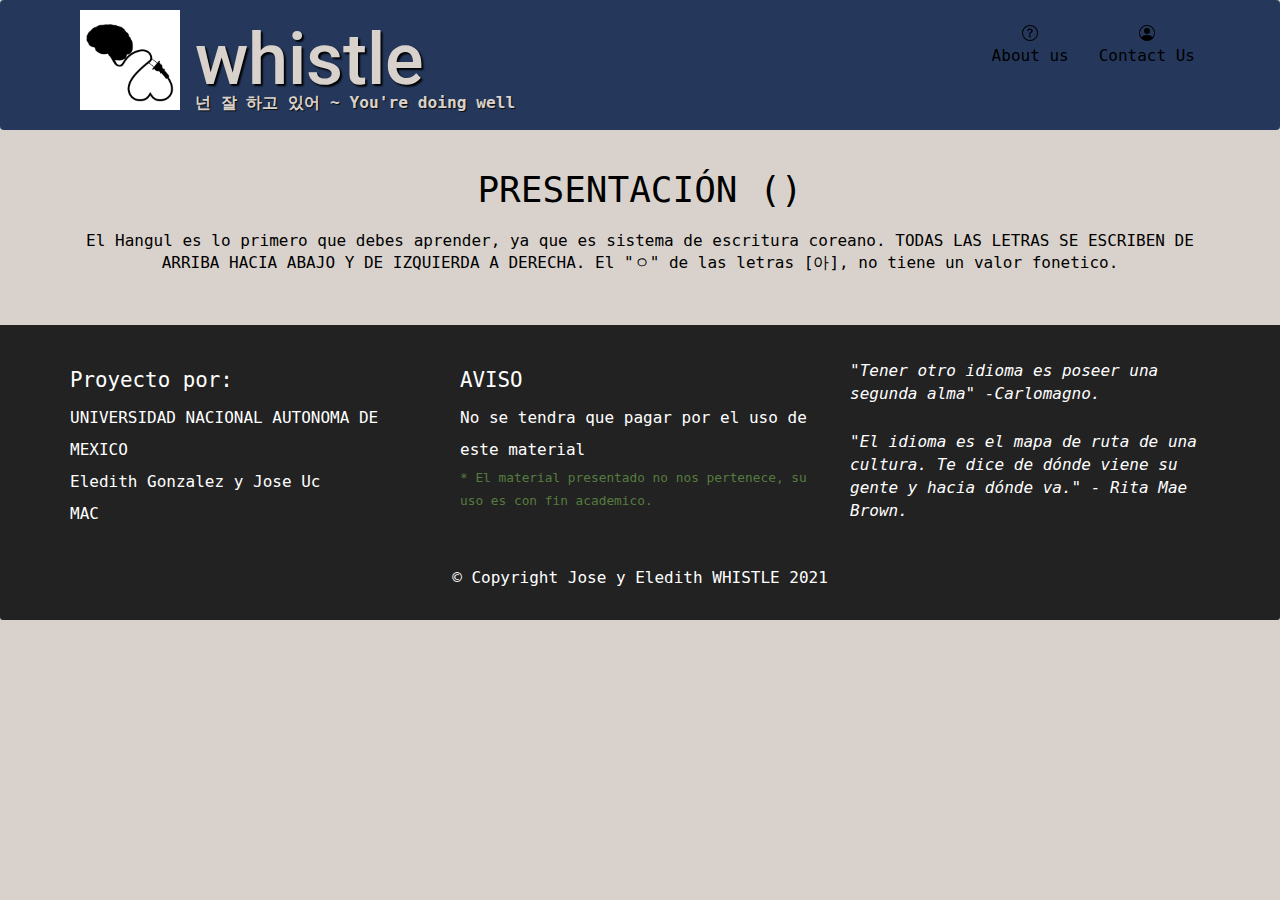
<file: WHISTLE/coreano-presentacion.html>
<!doctype html>
<html lang="en">
  <head>
    <meta charset="utf-8">
    <meta http-equiv="X-UA-Compatible" content="IE=edge">
    <meta name="viewport" content="width=device-width, initial-scale=1">
    <title>WHISTLE</title>
    <link rel="stylesheet" href="css/bootstrap.min.css">
	<link rel="stylesheet" href="css/style.css">  
	<link rel="preconnect" href="https://fonts.gstatic.com">
<link href="https://fonts.googleapis.com/css2?family=Pacifico&family=Roboto:wght@100&display=swap" rel="stylesheet">

	
	
</head>
<body>

  <header>
    <nav id="header-nav" class="navbar navbar-default">
      <div class="container">
        <div class="navbar-header">
           <a href="index.html" class="pull-left visible-md visible-lg">
            <div id="logo-img"></div>
          </a>
  				
<div class="navbar-brand">
            <h1>whistle</h1>
            <p>
  				<span>넌 잘 하고 있어 ~ You're doing well</span></p>
  					</div>

  				<button type="button" class="navbar-toggle collapsed" data-toggle="collapse" data-target="#collapsable-nav" aria-expanded="false">
            <span class="sr-only">Toggle navigation</span>
            <span class="icon-bar"></span>
            <span class="icon-bar"></span>
            <span class="icon-bar"></span>
          </button>
        </div>

        <div id="collapsable-nav" class="collapse navbar-collapse">
           <ul id="nav-list" class="nav navbar-nav navbar-right">
            
            <li>
              <a href="#">
                <svg xmlns="http://www.w3.org/2000/svg" width="16" height="16" fill="currentColor" class="bi bi-question-circle" viewBox="0 0 16 16">
  <path d="M8 15A7 7 0 1 1 8 1a7 7 0 0 1 0 14zm0 1A8 8 0 1 0 8 0a8 8 0 0 0 0 16z"/>
  <path d="M5.255 5.786a.237.237 0 0 0 .241.247h.825c.138 0 .248-.113.266-.25.09-.656.54-1.134 1.342-1.134.686 0 1.314.343 1.314 1.168 0 .635-.374.927-.965 1.371-.673.489-1.206 1.06-1.168 1.987l.003.217a.25.25 0 0 0 .25.246h.811a.25.25 0 0 0 .25-.25v-.105c0-.718.273-.927 1.01-1.486.609-.463 1.244-.977 1.244-2.056 0-1.511-1.276-2.241-2.673-2.241-1.267 0-2.655.59-2.75 2.286zm1.557 5.763c0 .533.425.927 1.01.927.609 0 1.028-.394 1.028-.927 0-.552-.42-.94-1.029-.94-.584 0-1.009.388-1.009.94z"/>
</svg><br class="hidden-xs"> About us</a>
            </li>
            <li>
              <a href="#">
                <svg xmlns="http://www.w3.org/2000/svg" width="16" height="16" fill="currentColor" class="bi bi-person-circle" viewBox="0 0 16 16">
  <path d="M11 6a3 3 0 1 1-6 0 3 3 0 0 1 6 0z"/>
  <path fill-rule="evenodd" d="M0 8a8 8 0 1 1 16 0A8 8 0 0 1 0 8zm8-7a7 7 0 0 0-5.468 11.37C3.242 11.226 4.805 10 8 10s4.757 1.225 5.468 2.37A7 7 0 0 0 8 1z"/>
</svg><br class="hidden-xs"> Contact Us</a>
            </li>
            
          </ul><!-- #nav-list -->
        </div><!-- .collapse .navbar-collapse -->
  			</div>
  		</ul>
  	</nav>
  </header>

<div id="main-content" class="container">
     <h1 id="uno-title" class="text-paginas">PRESENTACIÓN ()</h1>
    <div class="text-paginas">
      El Hangul es lo primero que debes aprender, ya que es sistema de escritura coreano. TODAS LAS LETRAS SE ESCRIBEN DE ARRIBA HACIA ABAJO Y DE IZQUIERDA A DERECHA. El "ㅇ" de las letras [아], no tiene un valor fonetico.
    </div>


    
</div><!-- FIN DE #main-content -->

<!-- PIE DE PAGINA -->
<footer class="panel-footer">
  <div class="container">
    <div class="row">
      <section id="hours" class="col-sm-4">
          <span>Proyecto por:</span><br>
          UNIVERSIDAD NACIONAL AUTONOMA DE MEXICO <br>
          Eledith Gonzalez y Jose Uc <br>
          MAC
          <hr class="visible-xs">
        </section>
        <section id="address" class="col-sm-4">
          <span>AVISO</span><br>
          No se tendra que pagar por el uso de este material<br>
          
          <p>* El material presentado no nos pertenece, su uso es con fin academico.</p>
          <hr class="visible-xs">
        </section>
      <section id="testimonials" class="col-sm-4">
          <p>"Tener otro idioma es poseer una segunda alma" -Carlomagno.</p>
          <p>"El idioma es el mapa de ruta de una cultura. Te dice de dónde viene su gente y hacia dónde va." - Rita Mae Brown.</p>
        </section>
    </div>
  </div>
  <div class="text-center">&copy; Copyright Jose y Eledith WHISTLE 2021</div>
</footer>



 <!-- jQuery (Bootstrap JS plugins depend on it) -->
   <script src="js/jquery-2.1.4.min.js"></script>
  <script src="js/bootstrap.min.js"></script>
  <script src="js/script.js"></script>
  

  <!--<footer> by Ele & Jose</footer>-->
</body>

</html>
</file>
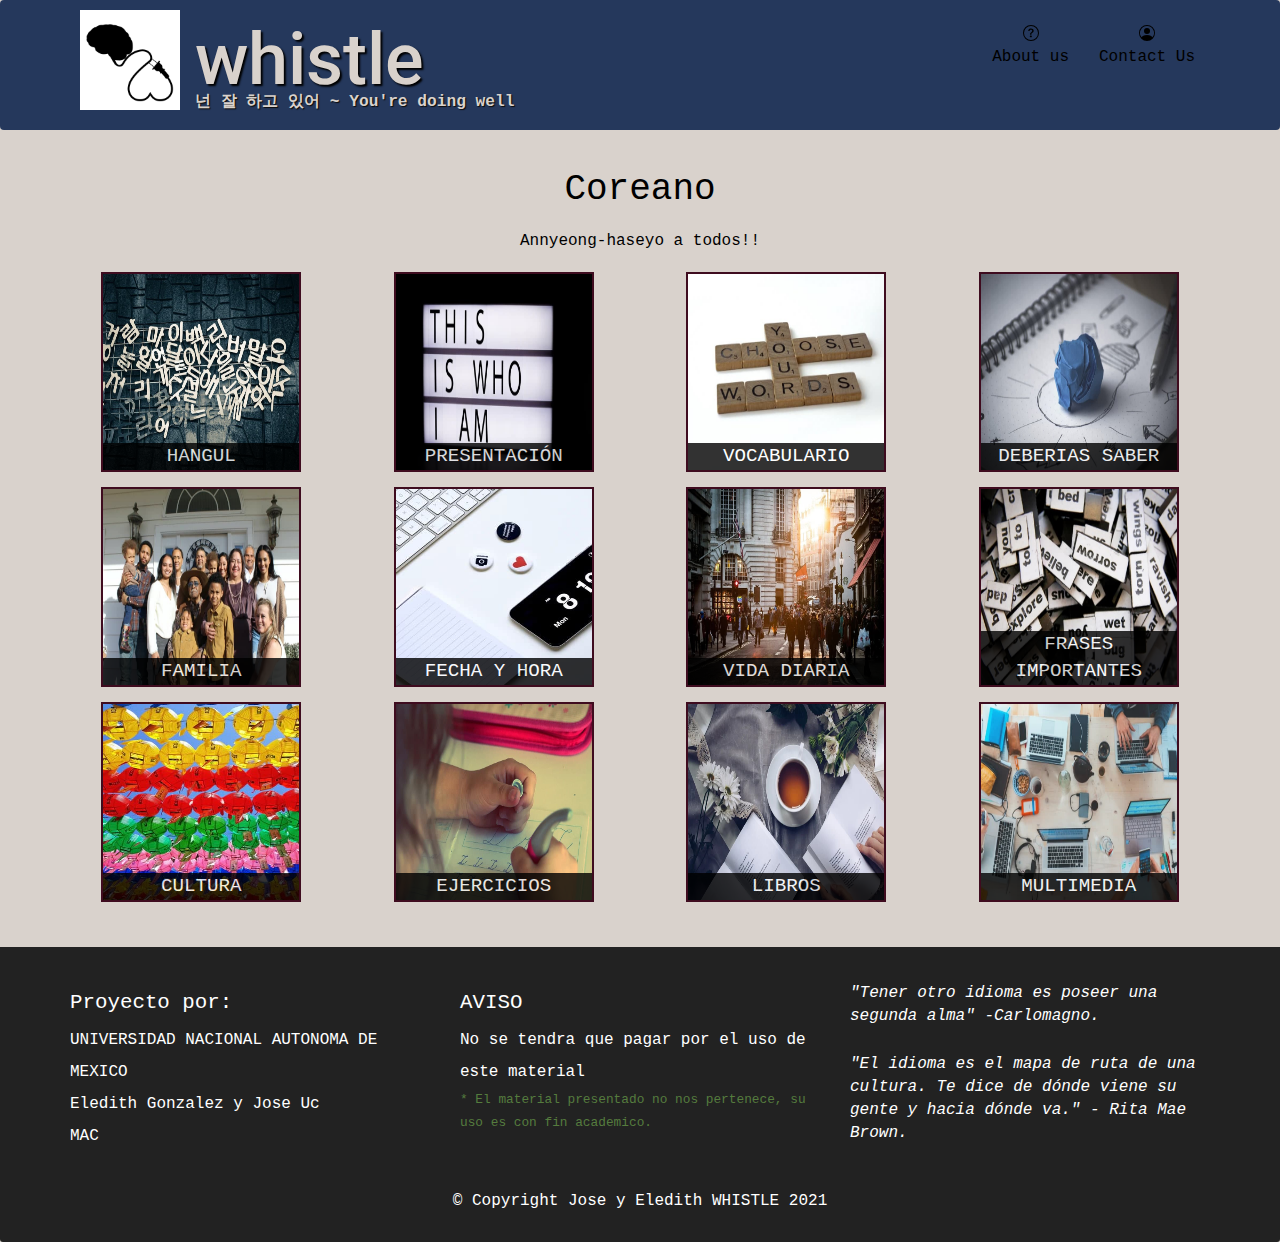
<file: WHISTLE/coreano.html>
<!doctype html>
<html lang="en">
  <head>
    <meta charset="utf-8">
    <meta http-equiv="X-UA-Compatible" content="IE=edge">
    <meta name="viewport" content="width=device-width, initial-scale=1">
    <title>WHISTLE</title>
    <link rel="stylesheet" href="css/bootstrap.min.css">
  <link rel="stylesheet" href="css/style.css">
  <link rel="preconnect" href="https://fonts.gstatic.com">
<link href="https://fonts.googleapis.com/css2?family=Pacifico&family=Roboto:wght@100&display=swap" rel="stylesheet">

  
  
</head>
<body>
  <header>
    <nav id="header-nav" class="navbar navbar-default">
      <div class="container">
        <div class="navbar-header">
           <a href="index.html" class="pull-left visible-md visible-lg">
            <div id="logo-img"></div>
          </a>
          
<div class="navbar-brand">
            <h1>whistle</h1>
            <p>
          <span>넌 잘 하고 있어 ~ You're doing well</span></p>
            </div>

          <button type="button" class="navbar-toggle collapsed" data-toggle="collapse" data-target="#collapsable-nav" aria-expanded="false">
            <span class="sr-only">Toggle navigation</span>
            <span class="icon-bar"></span>
            <span class="icon-bar"></span>
            <span class="icon-bar"></span>
          </button>
        </div>

        <div id="collapsable-nav" class="collapse navbar-collapse">
           <ul id="nav-list" class="nav navbar-nav navbar-right">
            <li>
              <a href="#">
                <svg xmlns="http://www.w3.org/2000/svg" width="16" height="16" fill="currentColor" class="bi bi-question-circle" viewBox="0 0 16 16">
  <path d="M8 15A7 7 0 1 1 8 1a7 7 0 0 1 0 14zm0 1A8 8 0 1 0 8 0a8 8 0 0 0 0 16z"/>
  <path d="M5.255 5.786a.237.237 0 0 0 .241.247h.825c.138 0 .248-.113.266-.25.09-.656.54-1.134 1.342-1.134.686 0 1.314.343 1.314 1.168 0 .635-.374.927-.965 1.371-.673.489-1.206 1.06-1.168 1.987l.003.217a.25.25 0 0 0 .25.246h.811a.25.25 0 0 0 .25-.25v-.105c0-.718.273-.927 1.01-1.486.609-.463 1.244-.977 1.244-2.056 0-1.511-1.276-2.241-2.673-2.241-1.267 0-2.655.59-2.75 2.286zm1.557 5.763c0 .533.425.927 1.01.927.609 0 1.028-.394 1.028-.927 0-.552-.42-.94-1.029-.94-.584 0-1.009.388-1.009.94z"/>
</svg><br class="hidden-xs"> About us</a>
            </li>
            <li>
              <a href="#">
                <svg xmlns="http://www.w3.org/2000/svg" width="16" height="16" fill="currentColor" class="bi bi-person-circle" viewBox="0 0 16 16">
  <path d="M11 6a3 3 0 1 1-6 0 3 3 0 0 1 6 0z"/>
  <path fill-rule="evenodd" d="M0 8a8 8 0 1 1 16 0A8 8 0 0 1 0 8zm8-7a7 7 0 0 0-5.468 11.37C3.242 11.226 4.805 10 8 10s4.757 1.225 5.468 2.37A7 7 0 0 0 8 1z"/>
</svg><br class="hidden-xs"> Contact Us</a>
            </li>
            
          </ul><!-- #nav-list -->
        </div><!-- .collapse .navbar-collapse -->
        </div>
      </ul>
    </nav>
  </header>

<div id="main-content" class="container">
    <h1 id="Inicio" class="text-center">Coreano</h1>
    <div class="text-paginas">
      Annyeong-haseyo a todos!!  
    </div>

    <section class="row">
      <div class="col-md-3 col-sm-4 col-xs-6 col-xxs-12">
        <a href="coreano-hangul.html">
          <div class="category-tile">
            <img width="200" height="200" src="images/hangul.jpg" alt="Hangul">
            <span>Hangul</span>
          </div>
        </a>
      </div>
      <div class="col-md-3 col-sm-4 col-xs-6 col-xxs-12">
        <a href="coreano-presentacion.html">
          <div class="category-tile">
            <img width="200" height="200" src="images/presentacion.jpg" alt="Presentacion">
            <span>Presentación</span>
          </div>
        </a>
      </div>
      <div class="col-md-3 col-sm-4 col-xs-6 col-xxs-12">
        <a href="single-category.html">
          <div class="category-tile">
            <img width="200" height="200" src="images/voc.jpg" alt="Lunch">
            <span>Vocabulario</span>
          </div>
        </a>
      </div>
      <div class="col-md-3 col-sm-4 col-xs-6 col-xxs-12">
        <a href="single-category.html">
          <div class="category-tile">
            <img width="200" height="200" src="images/saber.jpg" alt="Lunch">
            <span>Deberias Saber</span>
          </div>
        </a>
      </div>
      <div class="col-md-3 col-sm-4 col-xs-6 col-xxs-12">
        <a href="single-category.html">
          <div class="category-tile">
            <img width="200" height="200" src="images/fam.jpg" alt="Lunch">
            <span>Familia</span>
          </div>
        </a>
      </div>
      <div class="col-md-3 col-sm-4 col-xs-6 col-xxs-12">
        <a href="single-category.html">
          <div class="category-tile">
            <img width="200" height="200" src="images/fecha y hora.jpg" alt="Lunch">
            <span>Fecha y Hora</span>
          </div>
        </a>
      </div>
      <div class="col-md-3 col-sm-4 col-xs-6 col-xxs-12">
        <a href="single-category.html">
          <div class="category-tile">
            <img width="200" height="200" src="images/diaria.jpg" alt="Lunch">
            <span>Vida Diaria</span>
          </div>
        </a>
      </div>
      <div class="col-md-3 col-sm-4 col-xs-6 col-xxs-12">
        <a href="single-category.html">
          <div class="category-tile">
            <img width="200" height="200" src="images/frases.jpg" alt="Lunch">
            <span>Frases Importantes</span>
          </div>
        </a>
      </div>
      <div class="col-md-3 col-sm-4 col-xs-6 col-xxs-12">
        <a href="single-category.html">
          <div class="category-tile">
            <img width="200" height="200" src="images/cultura.jpg" alt="Lunch">
            <span>Cultura</span>
          </div>
        </a>
      </div>
      <div class="col-md-3 col-sm-4 col-xs-6 col-xxs-12">
        <a href="single-category.html">
          <div class="category-tile">
            <img width="200" height="200" src="images/eje.jpg" alt="Lunch">
            <span>Ejercicios</span>
          </div>
        </a>
      </div>
      <div class="col-md-3 col-sm-4 col-xs-6 col-xxs-12">
        <a href="single-category.html">
          <div class="category-tile">
            <img width="200" height="200" src="images/libros.jpg" alt="Lunch">
            <span>Libros</span>
          </div>
        </a>
      </div>
      <div class="col-md-3 col-sm-4 col-xs-6 col-xxs-12">
        <a href="single-category.html">
          <div class="category-tile">
            <img width="200" height="200" src="images/mult.jpg" alt="Lunch">
            <span>Multimedia</span>
          </div>
        </a>
      </div>
    </section>
</div><!-- FIN DE #main-content -->

<!-- PIE DE PAGINA -->
<footer class="panel-footer">
  <div class="container">
    <div class="row">
      <section id="hours" class="col-sm-4">
          <span>Proyecto por:</span><br>
          UNIVERSIDAD NACIONAL AUTONOMA DE MEXICO <br>
          Eledith Gonzalez y Jose Uc <br>
          MAC
          <hr class="visible-xs">
        </section>
        <section id="address" class="col-sm-4">
          <span>AVISO</span><br>
          No se tendra que pagar por el uso de este material<br>
          
          <p>* El material presentado no nos pertenece, su uso es con fin academico.</p>
          <hr class="visible-xs">
        </section>
      <section id="testimonials" class="col-sm-4">
          <p>"Tener otro idioma es poseer una segunda alma" -Carlomagno.</p>
          <p>"El idioma es el mapa de ruta de una cultura. Te dice de dónde viene su gente y hacia dónde va." - Rita Mae Brown.</p>
        </section>
    </div>
  </div>
  <div class="text-center">&copy; Copyright Jose y Eledith WHISTLE 2021</div>
</footer>




 <!-- jQuery (Bootstrap JS plugins depend on it) -->
   <script src="js/jquery-2.1.4.min.js"></script>
  <script src="js/bootstrap.min.js"></script>
  <script src="js/script.js"></script>

  <!--<footer> by Ele & Jose</footer>-->
</body>
</html>
</file>
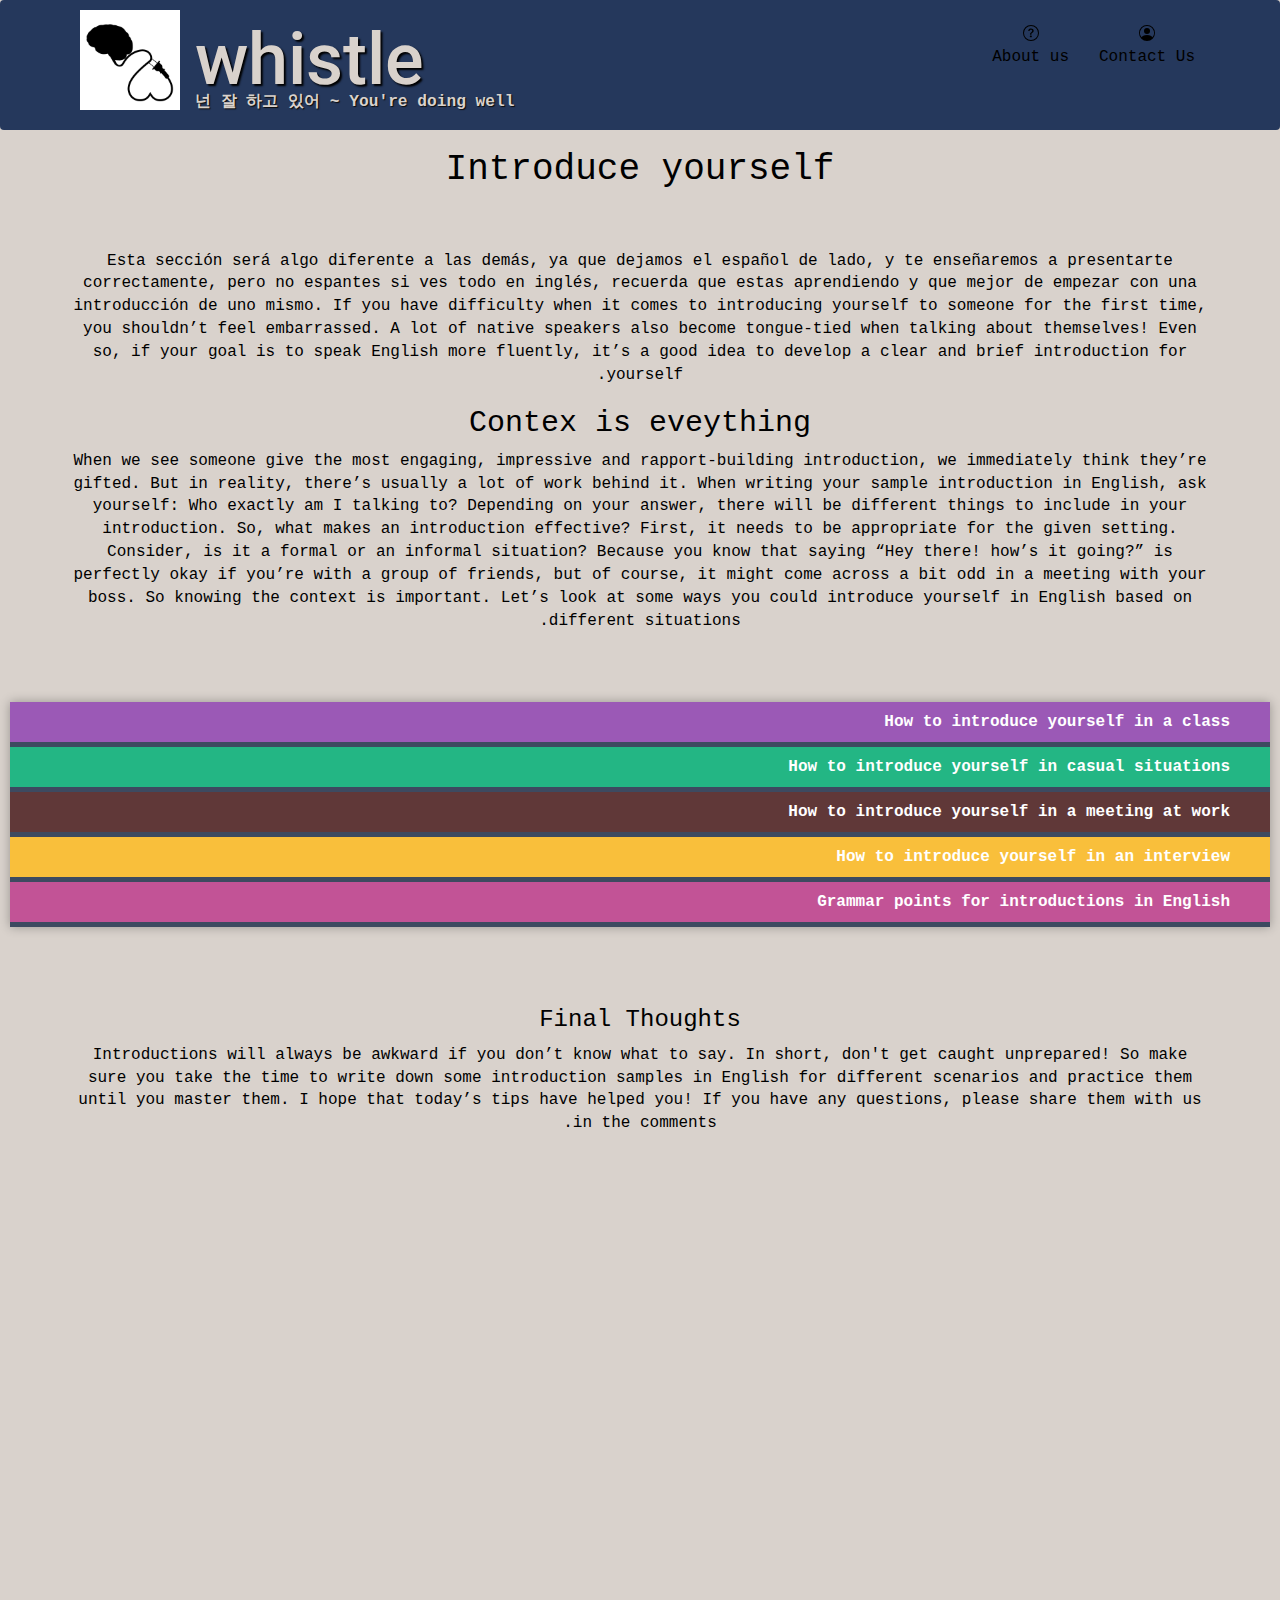
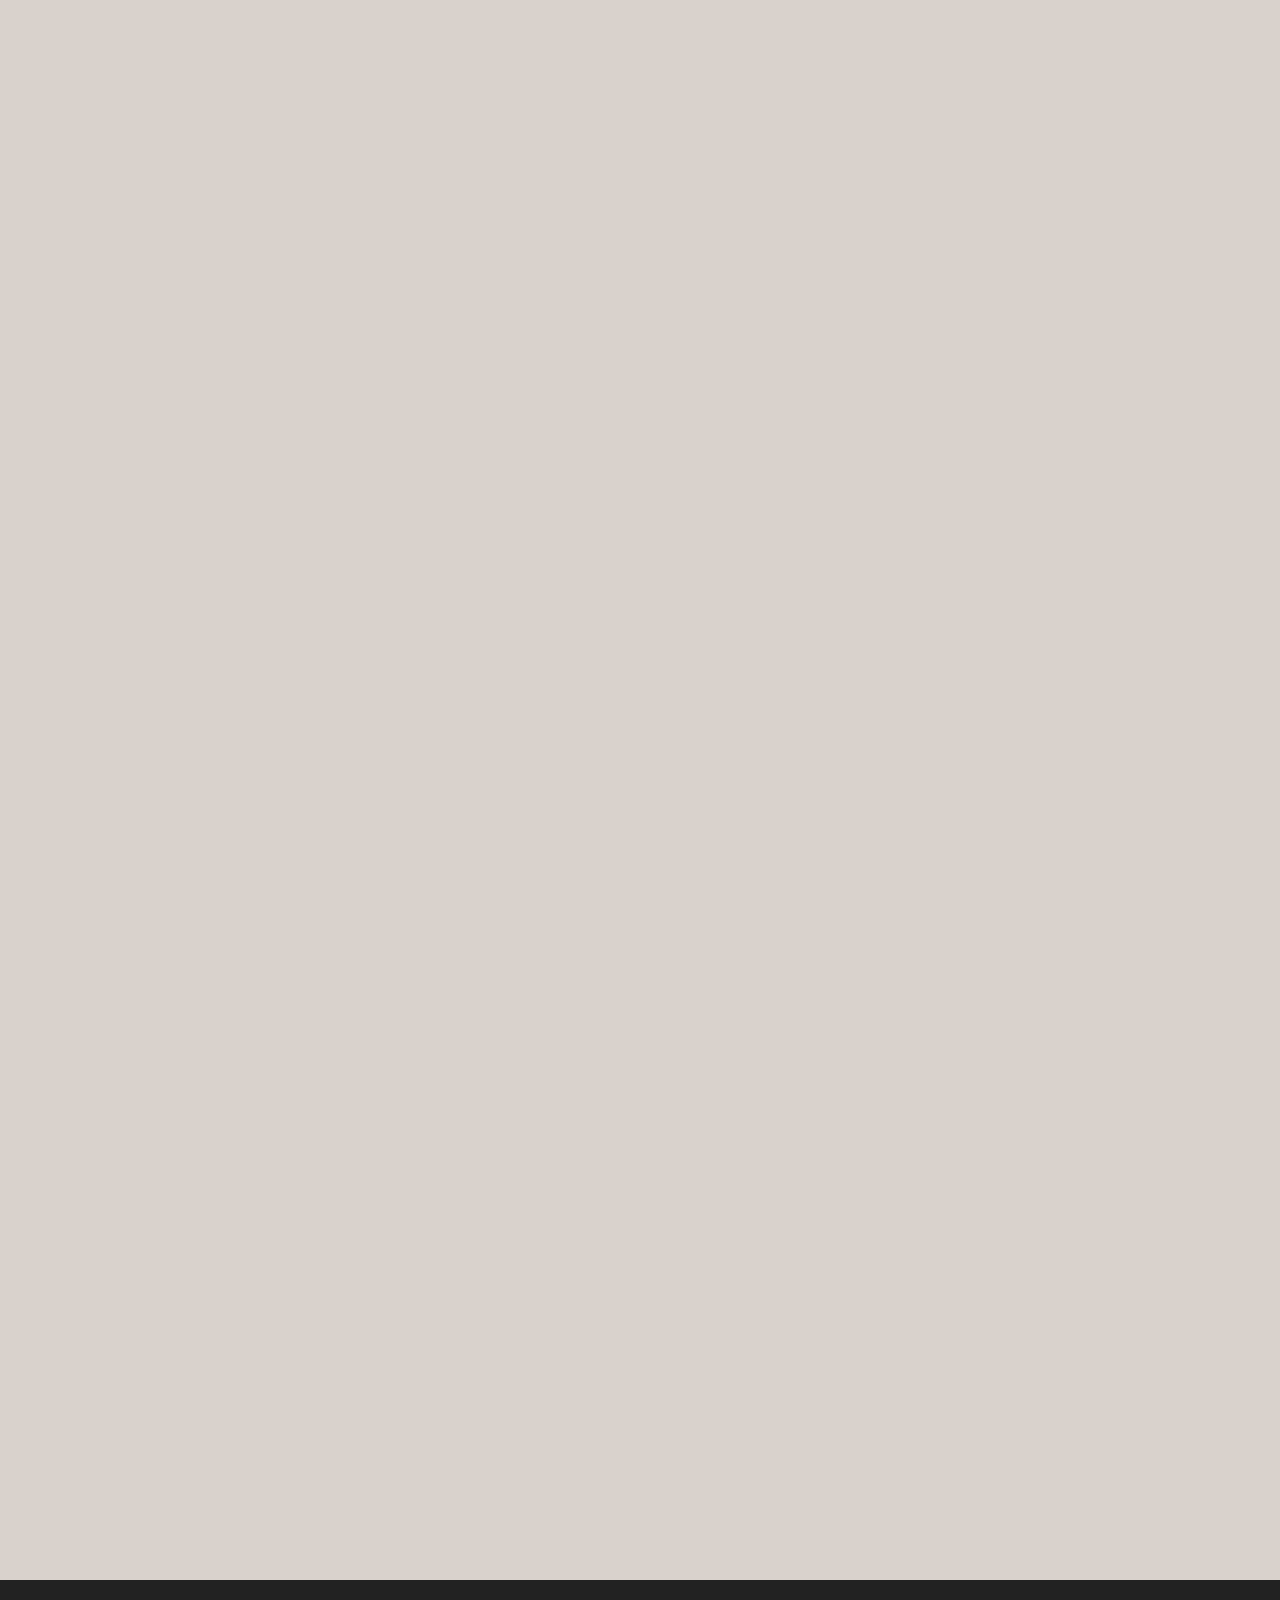
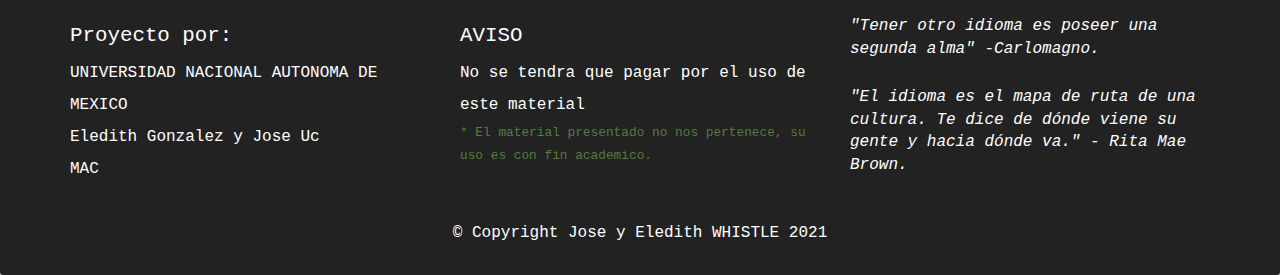
<file: WHISTLE/ingles-intro.html>
<!doctype html>
<html lang="en">
  <head>
    <meta charset="utf-8">
    <meta http-equiv="X-UA-Compatible" content="IE=edge">
    <meta name="viewport" content="width=device-width, initial-scale=1">
    <title>WHISTLE</title>
    <link rel="stylesheet" href="css/bootstrap.min.css">
	<link rel="stylesheet" href="css/style.css">
	<link rel="preconnect" href="https://fonts.gstatic.com">
<link href="https://fonts.googleapis.com/css2?family=Pacifico&family=Roboto:wght@100&display=swap" rel="stylesheet">

	
	
</head>
<body>
  <header>
    <nav id="header-nav" class="navbar navbar-default">
      <div class="container">
        <div class="navbar-header">
           <a href="index.html" class="pull-left visible-md visible-lg">
            <div id="logo-img"></div>
          </a>
  				
<div class="navbar-brand">
            <h1>whistle</h1>
            <p>
  				<span>넌 잘 하고 있어 ~ You're doing well</span></p>
  					</div>

  				<button type="button" class="navbar-toggle collapsed" data-toggle="collapse" data-target="#collapsable-nav" aria-expanded="false">
            <span class="sr-only">Toggle navigation</span>
            <span class="icon-bar"></span>
            <span class="icon-bar"></span>
            <span class="icon-bar"></span>
          </button>
        </div>

        <div id="collapsable-nav" class="collapse navbar-collapse">
           <ul id="nav-list" class="nav navbar-nav navbar-right">
            
            <li>
              <a href="#">
                <svg xmlns="http://www.w3.org/2000/svg" width="16" height="16" fill="currentColor" class="bi bi-question-circle" viewBox="0 0 16 16">
  <path d="M8 15A7 7 0 1 1 8 1a7 7 0 0 1 0 14zm0 1A8 8 0 1 0 8 0a8 8 0 0 0 0 16z"/>
  <path d="M5.255 5.786a.237.237 0 0 0 .241.247h.825c.138 0 .248-.113.266-.25.09-.656.54-1.134 1.342-1.134.686 0 1.314.343 1.314 1.168 0 .635-.374.927-.965 1.371-.673.489-1.206 1.06-1.168 1.987l.003.217a.25.25 0 0 0 .25.246h.811a.25.25 0 0 0 .25-.25v-.105c0-.718.273-.927 1.01-1.486.609-.463 1.244-.977 1.244-2.056 0-1.511-1.276-2.241-2.673-2.241-1.267 0-2.655.59-2.75 2.286zm1.557 5.763c0 .533.425.927 1.01.927.609 0 1.028-.394 1.028-.927 0-.552-.42-.94-1.029-.94-.584 0-1.009.388-1.009.94z"/>
</svg><br class="hidden-xs"> About us</a>
            </li>
            <li>
              <a href="#">
                <svg xmlns="http://www.w3.org/2000/svg" width="16" height="16" fill="currentColor" class="bi bi-person-circle" viewBox="0 0 16 16">
  <path d="M11 6a3 3 0 1 1-6 0 3 3 0 0 1 6 0z"/>
  <path fill-rule="evenodd" d="M0 8a8 8 0 1 1 16 0A8 8 0 0 1 0 8zm8-7a7 7 0 0 0-5.468 11.37C3.242 11.226 4.805 10 8 10s4.757 1.225 5.468 2.37A7 7 0 0 0 8 1z"/>
</svg><br class="hidden-xs"> Contact Us</a>
            </li>
            
          </ul><!-- #nav-list -->
        </div><!-- .collapse .navbar-collapse -->
  			</div>
  		</ul>
  	</nav>
  </header>

<div id="main-contentintro" class="main-contentintro"> <!-- INICIO DE #main-content -->
   <h1 id="uno-title" class="text-paginas">Introduce yourself</h1>
    <div class="text-pag-uno">
      Esta sección será algo diferente a las demás, ya que dejamos el español de lado, y te enseñaremos a presentarte correctamente, pero no espantes si ves todo en inglés, recuerda que estas aprendiendo y que mejor de empezar con una introducción de uno mismo.
      If you have difficulty when it comes to introducing yourself to someone for the first time, you shouldn’t feel embarrassed. A lot of native speakers also become tongue-tied when talking about themselves! Even so, if your goal is to speak English more fluently, it’s a good idea to develop a clear and brief introduction for yourself.
    

    <h2>Contex is eveything</h2>
    <p>When we see someone give the most engaging, impressive and rapport-building introduction, we immediately think they’re gifted. But in reality, there’s usually a lot of work behind it. When writing your sample introduction in English, ask yourself:
        Who exactly am I talking to? Depending on your answer, there will be different things to include in your introduction. So, what makes an introduction effective? First, it needs to be appropriate for the given setting. Consider, is it a formal
        or an informal situation? Because you know that saying “Hey there! how’s it going?” is perfectly okay if you’re with a group of friends, but of course, it might come across a bit odd in a meeting with your boss. So knowing the context is important.
        Let’s look at some ways you could introduce yourself in English based on different situations. </p> 

    </div>

    <div class="tabs-box">
      <div class="acord">
        <label for="tb-one" class="bg-one">
          <i class="fa fa-comments"></i>
          How to introduce yourself in a class
        </label>
       <input type="checkbox" name="mytabs" id="tb-one">
        <i class="fa fa-chevron-circle-down"></i>
        <div class="content" >
  <span class="square"></span>
       <p>So you’re in a class with other students and your teacher asks you to introduce yourself in English. Self-introductions in a class are meant to be brief and conversational. You don’t need to provide a detailed account of your life. Keep this checklist
        in mind: </p>
    <ul>
        <li>Mention your given name if different from your official name. </li>
        <li>Talk about where you’re from, or where you were born and where you’re living now. </li>
        <li>Share an interesting detail about yourself: What do you for fun? What interests you?</li>
        <li>Maybe you’re too busy at work and don’t have time for hobbies. Not a problem! Just talk about a hobby you did in the past, or an activity you’d like to try in the future.</li>
        <li>If you’re taking the class by choice, mention the reason you’ve decided to take it.</li>
    </ul>

    <h5>Here’s an introduction I shared with a class of 14-year olds earlier this year:</h5>
    <p>“Welcome back to class! I was looking forward to meeting you. I’m Sol and I’ll be your teacher this year. I always enjoy staying at home and hitting a good mystery book! I’m not much of an outdoor person, as you can see. I love rainy days where I
        can wrap myself in a blanket and binge-watch series without feeling guilty! Do you know why I love English? Because it makes me feel like I have a superpower! And my goal this year is to help you become the best English speakers possible. Now,
        tell me about yourselves. What do you love the most?”</p>
    </div>


    <div class="acord">
        <label for="tb-three"  class="bg-three">
          <i class="fa fa-diamond"></i>
          How to introduce yourself in casual situations
        </label>
        <input type="checkbox" name="mytabs" id="tb-three">
        <i class="fa fa-chevron-circle-down"></i>
        <div class="content">
          <span class="square"></span>
        <p>As much I love the rush that’s brought about by spontaneity, there are some situations that turn out better with a little preparation. Small talk is the perfect example to illustrate this point. The best advice I could give you is to keep your introductions
        short and light. You’ll also want to give the other person room for follow-up questions. When it comes to greetings, you could say: “Hey there,” “Morning!” or “What’s up?” Here are some examples:</p>
    <ul>
        <li>Morning! I don’t think we’ve met before, I’m Aryan. </li>
        <li> Hey there! I’m Surya. I’m new—I just moved to the building a couple of days ago. Have you lived here for long?</li>
        <li> Hi Amy. I heard it’s your first day so I thought I could reach out and introduce myself. We haven’t officially met but I’ll be working with you on this project.</li>
    </ul>
        </div>
    </div>

    <div class="acord">
        <label for="tb-four"  class="bg-four">
          <i class="fa fa-image"></i>
          How to introduce yourself in a meeting at work
        </label>
        <input type="checkbox" name="mytabs" id="tb-four">
        <i class="fa fa-chevron-circle-down"></i>
        <div class="content">
          <span class="square"></span>
        <p>Work meetings are usually planned ahead, but let’s not overlook the importance of the introduction. Let’s say you have to lead the meeting. In my experience, meetings at work are expected to get straight to the point. So start with a quick greeting
        then share the purpose of the meeting right away. Here are some things you should consider when tailoring your introduction:</p>
    <ul>
        <li>Quick greeting.</li>
        <li>The purpose of the meeting.</li>
        <li>What you’ll be covering.</li>
    </ul>

    <p>Here’s an example:</p>

    <p>“Good morning everyone! I’m Diana from product development and today I’m excited to share with you that the mobile version for our product will be available as of Tuesday. Today, I’d like to give a quick demo of the new functionalities.”</p>
    <p>NOTE: The tone will be dependent on the company’s culture. Tech companies usually encourage a more relaxed and casual style. This gives the freedom to use informal expressions that may be frowned upon in more conservative settings.</p>
        </div>
    </div>

        <div class="acord">
        <label for="tb-five"  class="bg-five">
          <i class="fa fa-puzzle-piece"></i>
          How to introduce yourself in an interview
        </label>
        <input type="checkbox" name="mytabs" id="tb-five">
        <i class="fa fa-chevron-circle-down"></i>
        <div class="content">
          <span class="square"></span>
        <p>I’m currently working for a multinational company based in the United States and one of the things I had to go through was an English assessment during my interview. So, I know that interviews in a foreign language have that extra element of anxiety,
        because it’s not only about our job skills. But the good news is that designing a well-crafted and compelling introduction in English will pave the way and give you the confidence and ease you need to make a good impression during your interview.
        So when your interviewer asks you: “tell me a little bit about yourself,” keep the following points in mind:</p>

    <ul>
        <li>If you’ve been contacted before by your interviewer, you could start with: “It’s nice to finally meet you in person!”</li>
        <li>Alternatively, you might start with saying, “Thank you so much for taking the time to meet with me today…”</li>
        <li>Then continue with talking about relevant experience. What makes you a good fit for the position?</li>
        <li>Mention relevant professional information that your interviewer would want to hear about you. Why would adding you to the team be an asset?</li>
        <li>Make sure you research the company and find out as much as you can about it. Include in your introduction why you’re interested in the company.</li>
    </ul>
    <p>Here is an example of how you could introduce yourself professionally in English:</p>
    <p>“It’s so nice to finally meet you in person! After graduating from university, I worked in sales for a few years. But three years ago, I started working in digital media marketing and my experience in sales definitely helped. I was able to help the
        company consistently hit its targets and grow their brand in the industry. I know that you’re looking to grow your influence online, and that’s why I applied for the position…”</p>
    <p>Professional introductions and questions like “tell me about yourself” may feel overwhelming if you’re unprepared. On the flip side, taking the time to practice your answer will give you the opportunity to share important and relevant information
        with your interviewer and leave a lasting impression.</p>

        </div>
    </div>

     <div class="acord">
        <label for="tb-six"  class="bg-six">
          <i class="fa fa-tags"></i>
          Grammar points for introductions in English
        </label>
        <input type="checkbox" name="mytabs" id="tb-six">
        <i class="fa fa-chevron-circle-down"></i>
        <div class="content">
          <span class="square"></span>
          <p>Remember:</p>
          <ol>
            <li>Use the present simple for general facts about your life and routines.</li>
            <li>Use the present perfect when you talk about your life experiences and achievements.</li>
            <li>But if you mention a finished time period (last year, in 2020, etc.) use the simple past tense. </li>
          </ol>
        </div>
    </div>


    </div>
  </div>
  <div class="text-pag-uno">

   <h3>Final Thoughts</h3>

    <p>Introductions will always be awkward if you don’t know what to say. In short, don't get caught unprepared! So make sure you take the time to write down some introduction samples in English for different scenarios and practice them until you master
        them. I hope that today’s tips have helped you! If you have any questions, please share them with us in the comments. </p>
    </div>
</div><!-- FIN DE #main-content -->

<!-- PIE DE PAGINA -->
<footer class="panel-footer">
  <div class="container">
    <div class="row">
      <section id="hours" class="col-sm-4">
          <span>Proyecto por:</span><br>
          UNIVERSIDAD NACIONAL AUTONOMA DE MEXICO <br>
          Eledith Gonzalez y Jose Uc <br>
          MAC
          <hr class="visible-xs">
        </section>
        <section id="address" class="col-sm-4">
          <span>AVISO</span><br>
          No se tendra que pagar por el uso de este material<br>
          
          <p>* El material presentado no nos pertenece, su uso es con fin academico.</p>
          <hr class="visible-xs">
        </section>
      <section id="testimonials" class="col-sm-4">
          <p>"Tener otro idioma es poseer una segunda alma" -Carlomagno.</p>
          <p>"El idioma es el mapa de ruta de una cultura. Te dice de dónde viene su gente y hacia dónde va." - Rita Mae Brown.</p>
        </section>
    </div>
  </div>
  <div class="text-center">&copy; Copyright Jose y Eledith WHISTLE 2021</div>
</footer>



 <!-- jQuery (Bootstrap JS plugins depend on it) -->
   <script src="js/jquery-2.1.4.min.js"></script>
  <script src="js/bootstrap.min.js"></script>
  <script src="js/script.js"></script>

  <!--<footer> by Ele & Jose</footer>-->
</body>
</html>
</file>
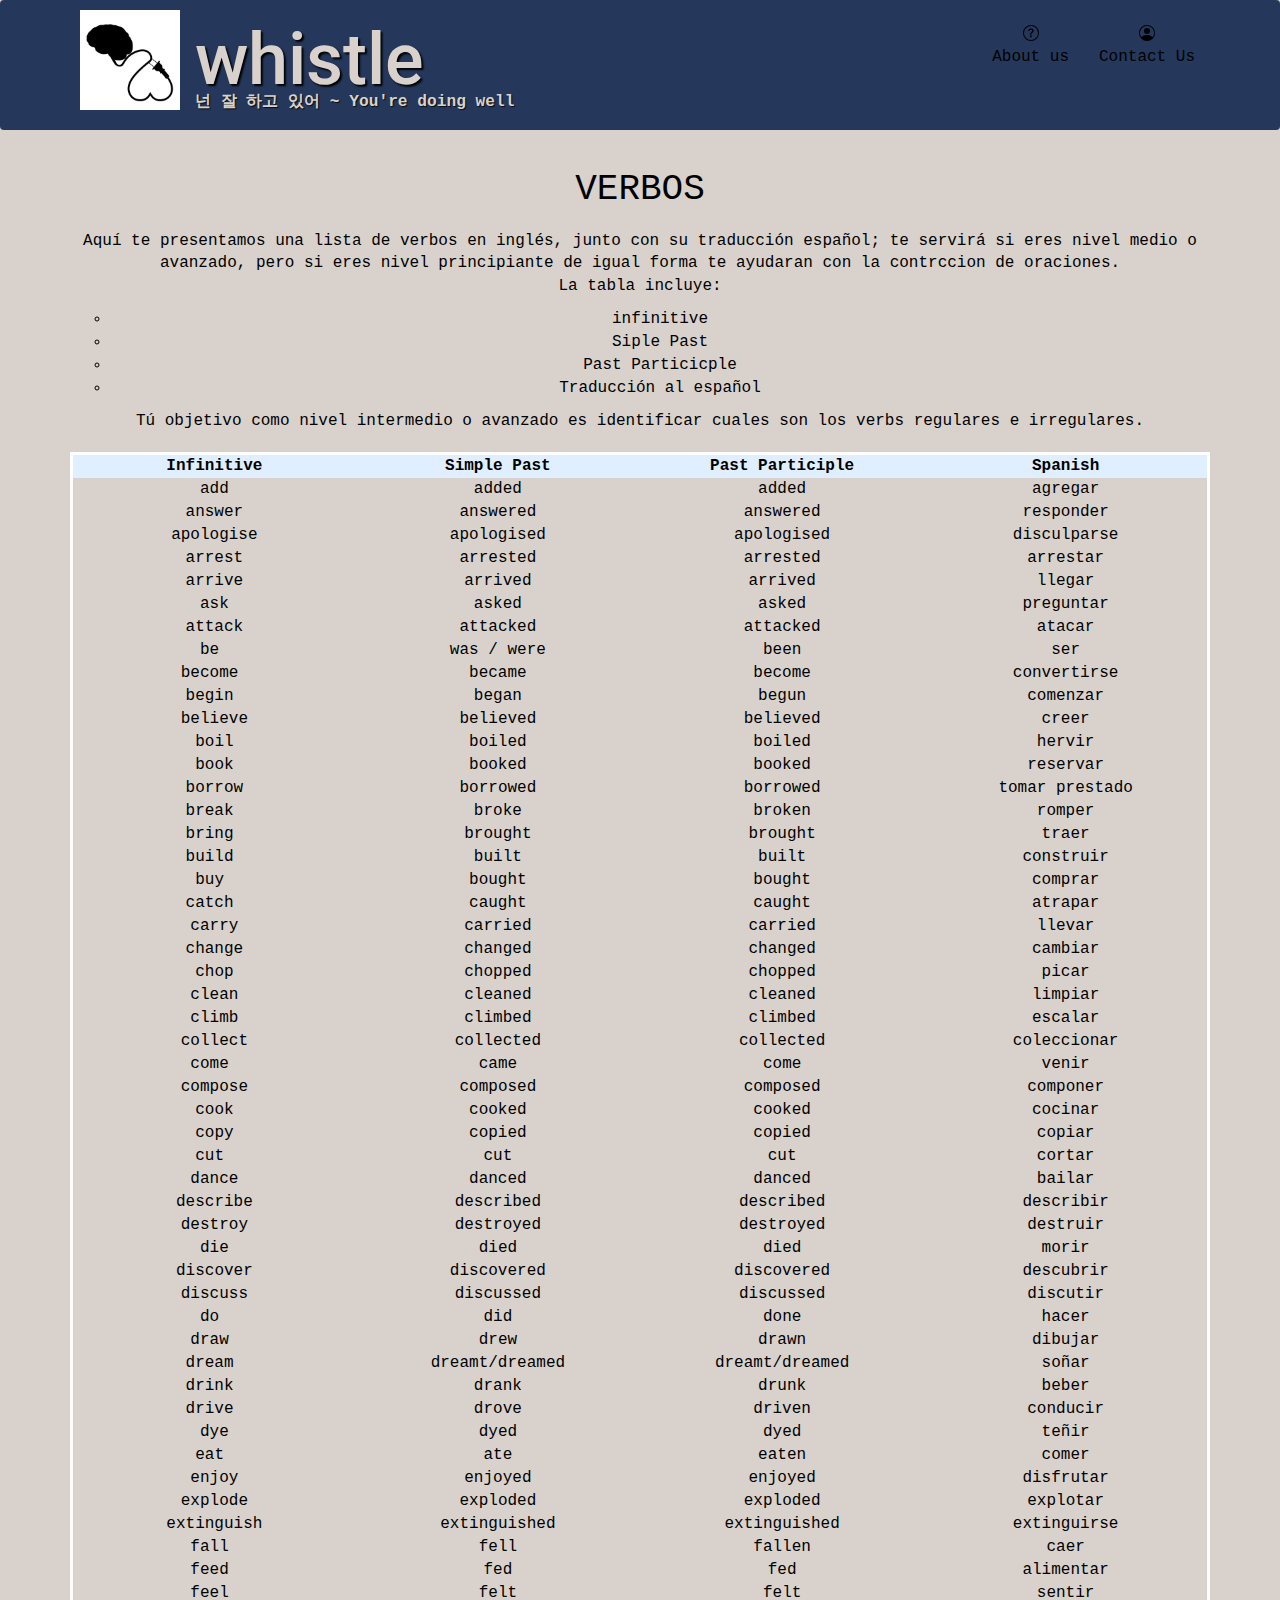
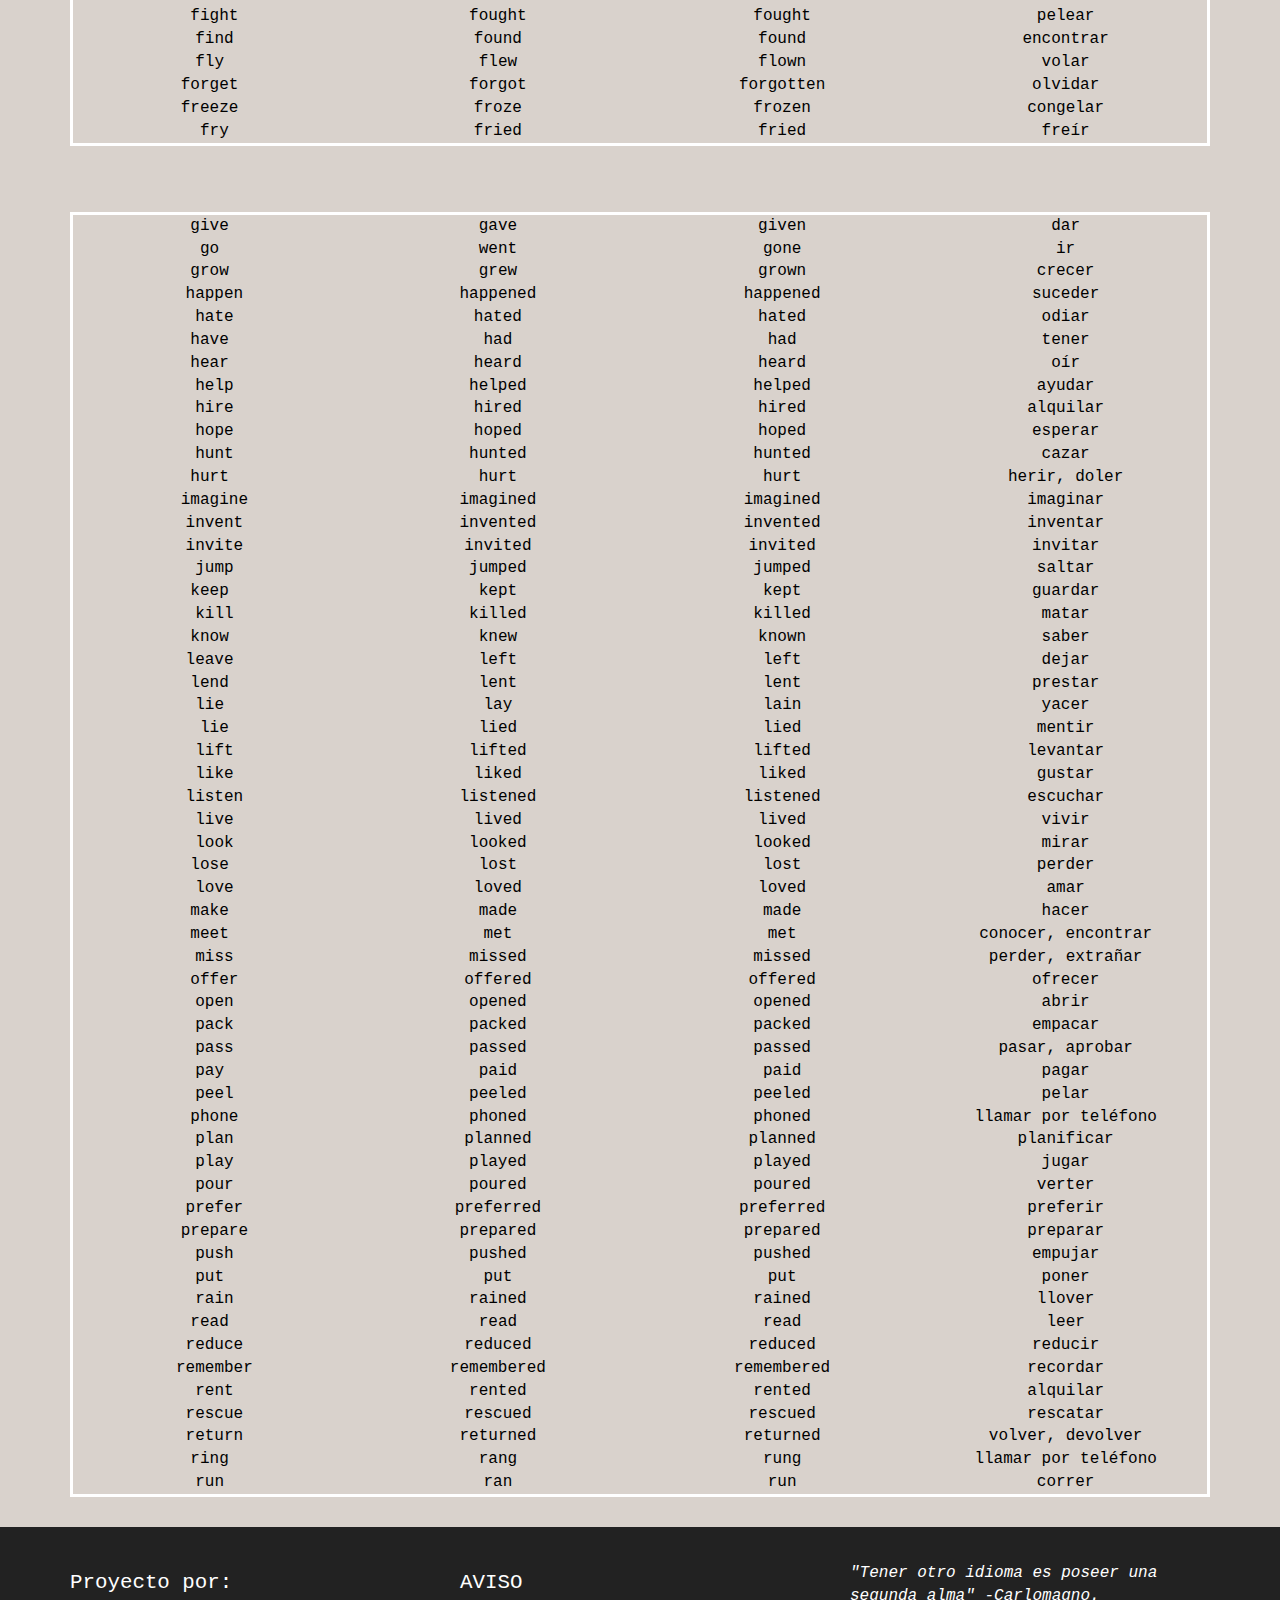
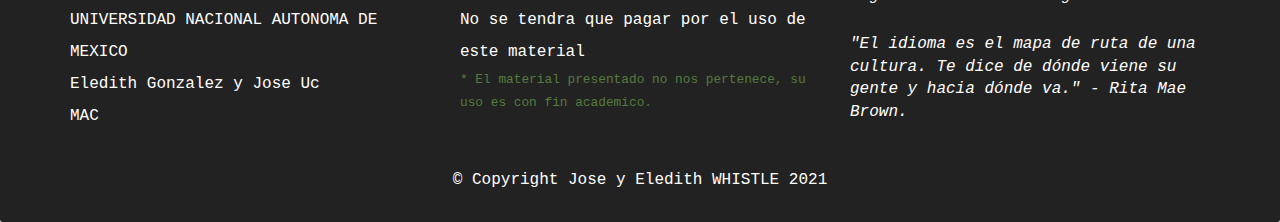
<file: WHISTLE/ingles-verbs.html>
<!doctype html>
<html lang="en">
  <head>
    <meta charset="utf-8">
    <meta http-equiv="X-UA-Compatible" content="IE=edge">
    <meta name="viewport" content="width=device-width, initial-scale=1">
    <title>WHISTLE</title>
    <link rel="stylesheet" href="css/bootstrap.min.css">
	<link rel="stylesheet" href="css/style.css">
	<link rel="preconnect" href="https://fonts.gstatic.com">
<link href="https://fonts.googleapis.com/css2?family=Pacifico&family=Roboto:wght@100&display=swap" rel="stylesheet">

	
	
</head>
<body>
  <header>
    <nav id="header-nav" class="navbar navbar-default">
      <div class="container">
        <div class="navbar-header">
           <a href="index.html" class="pull-left visible-md visible-lg">
            <div id="logo-img"></div>
          </a>
  				
<div class="navbar-brand">
            <h1>whistle</h1>
            <p>
  				<span>넌 잘 하고 있어 ~ You're doing well</span></p>
  					</div>

  				<button type="button" class="navbar-toggle collapsed" data-toggle="collapse" data-target="#collapsable-nav" aria-expanded="false">
            <span class="sr-only">Toggle navigation</span>
            <span class="icon-bar"></span>
            <span class="icon-bar"></span>
            <span class="icon-bar"></span>
          </button>
        </div>

        <div id="collapsable-nav" class="collapse navbar-collapse">
           <ul id="nav-list" class="nav navbar-nav navbar-right">
            
            <li>
              <a href="#">
                <svg xmlns="http://www.w3.org/2000/svg" width="16" height="16" fill="currentColor" class="bi bi-question-circle" viewBox="0 0 16 16">
  <path d="M8 15A7 7 0 1 1 8 1a7 7 0 0 1 0 14zm0 1A8 8 0 1 0 8 0a8 8 0 0 0 0 16z"/>
  <path d="M5.255 5.786a.237.237 0 0 0 .241.247h.825c.138 0 .248-.113.266-.25.09-.656.54-1.134 1.342-1.134.686 0 1.314.343 1.314 1.168 0 .635-.374.927-.965 1.371-.673.489-1.206 1.06-1.168 1.987l.003.217a.25.25 0 0 0 .25.246h.811a.25.25 0 0 0 .25-.25v-.105c0-.718.273-.927 1.01-1.486.609-.463 1.244-.977 1.244-2.056 0-1.511-1.276-2.241-2.673-2.241-1.267 0-2.655.59-2.75 2.286zm1.557 5.763c0 .533.425.927 1.01.927.609 0 1.028-.394 1.028-.927 0-.552-.42-.94-1.029-.94-.584 0-1.009.388-1.009.94z"/>
</svg><br class="hidden-xs"> About us</a>
            </li>
            <li>
              <a href="#">
                <svg xmlns="http://www.w3.org/2000/svg" width="16" height="16" fill="currentColor" class="bi bi-person-circle" viewBox="0 0 16 16">
  <path d="M11 6a3 3 0 1 1-6 0 3 3 0 0 1 6 0z"/>
  <path fill-rule="evenodd" d="M0 8a8 8 0 1 1 16 0A8 8 0 0 1 0 8zm8-7a7 7 0 0 0-5.468 11.37C3.242 11.226 4.805 10 8 10s4.757 1.225 5.468 2.37A7 7 0 0 0 8 1z"/>
</svg><br class="hidden-xs"> Contact Us</a>
            </li>
            
          </ul><!-- #nav-list -->
        </div><!-- .collapse .navbar-collapse -->
  			</div>
  		</ul>
  	</nav>
  </header>

<div id="main-content" class="container">
    <h1 id="uno-title" class="text-paginas">VERBOS</h1>
    <div class="text-paginas">
      Aquí te presentamos una lista de verbos en inglés, junto con su traducción español; te servirá si eres nivel medio o avanzado, pero si eres nivel principiante de igual forma te ayudaran con la contrccion de oraciones.

    <p>La tabla incluye:</p>
    <ul style="list-style-type: circle">
        <li>infinitive </li>
        <li>Siple Past </li>
        <li>Past Particicple </li>
        <li>Traducción al español</li>
    </ul>
    <p>Tú objetivo como nivel intermedio o avanzado es identificar cuales son los verbs regulares e irregulares.</p>




    </div>
    

    <table class="v5" border="0" width="95%" cellspacing="0">
        <tbody>
            <tr style="height: 23px;">
                <td style="height: 23px;" bgcolor="#DFEFFF"><strong>Infinitive</strong></td>
                <td style="height: 23px;" bgcolor="#DFEFFF"><strong>Simple Past</strong></td>
                <td style="height: 23px;" bgcolor="#DFEFFF"><strong>Past Participle</strong></td>
                <td style="height: 23px;" bgcolor="#DFEFFF"><strong>Spanish</strong></td>
            </tr>
            <tr style="height: 23px;">
                <td style="height: 23px;">add</td>
                <td style="height: 23px;">added</td>
                <td style="height: 23px;">added</td>
                <td style="height: 23px;">agregar</td>
            </tr>
            <tr style="height: 23px;">
                <td style="height: 23px;">answer</td>
                <td style="height: 23px;">answered</td>
                <td style="height: 23px;">answered</td>
                <td style="height: 23px;">responder</td>
            </tr>
            <tr style="height: 23px;">
                <td style="height: 23px;">apologise</td>
                <td style="height: 23px;">apologised</td>
                <td style="height: 23px;">apologised</td>
                <td style="height: 23px;">disculparse</td>
            </tr>
            <tr style="height: 23px;">
                <td style="height: 23px;">arrest</td>
                <td style="height: 23px;">arrested</td>
                <td style="height: 23px;">arrested</td>
                <td style="height: 23px;">arrestar</td>
            </tr>
            <tr style="height: 23px;">
                <td style="height: 23px;">arrive</td>
                <td style="height: 23px;">arrived</td>
                <td style="height: 23px;">arrived</td>
                <td style="height: 23px;">llegar</td>
            </tr>
            <tr style="height: 23px;">
                <td style="height: 23px;">ask</td>
                <td style="height: 23px;">asked</td>
                <td style="height: 23px;">asked</td>
                <td style="height: 23px;">preguntar</td>
            </tr>
            <tr style="height: 23px;">
                <td style="height: 23px;">attack</td>
                <td style="height: 23px;">attacked</td>
                <td style="height: 23px;">attacked</td>
                <td style="height: 23px;">atacar</td>
            </tr>
            <tr style="height: 23px;">
                <td style="height: 23px;">be&nbsp;</td>
                <td style="height: 23px;">was / were</td>
                <td style="height: 23px;">been</td>
                <td style="height: 23px;">ser</td>
            </tr>
            <tr style="height: 23px;">
                <td style="height: 23px;">become&nbsp;</td>
                <td style="height: 23px;">became</td>
                <td style="height: 23px;">become</td>
                <td style="height: 23px;">convertirse</td>
            </tr>
            <tr style="height: 23px;">
                <td style="height: 23px;">begin&nbsp;</td>
                <td style="height: 23px;">began</td>
                <td style="height: 23px;">begun</td>
                <td style="height: 23px;">comenzar</td>
            </tr>
            <tr style="height: 23px;">
                <td style="height: 23px;">believe</td>
                <td style="height: 23px;">believed</td>
                <td style="height: 23px;">believed</td>
                <td style="height: 23px;">creer</td>
            </tr>
            <tr style="height: 23px;">
                <td style="height: 23px;">boil</td>
                <td style="height: 23px;">boiled</td>
                <td style="height: 23px;">boiled</td>
                <td style="height: 23px;">hervir</td>
            </tr>
            <tr style="height: 23px;">
                <td style="height: 23px;">book</td>
                <td style="height: 23px;">booked</td>
                <td style="height: 23px;">booked</td>
                <td style="height: 23px;">reservar</td>
            </tr>
            <tr style="height: 23px;">
                <td style="height: 23px;">borrow</td>
                <td style="height: 23px;">borrowed</td>
                <td style="height: 23px;">borrowed</td>
                <td style="height: 23px;">tomar prestado</td>
            </tr>
            <tr style="height: 23px;">
                <td style="height: 23px;">break&nbsp;</td>
                <td style="height: 23px;">broke</td>
                <td style="height: 23px;">broken</td>
                <td style="height: 23px;">romper</td>
            </tr>
            <tr style="height: 23px;">
                <td style="height: 23px;">bring&nbsp;</td>
                <td style="height: 23px;">brought</td>
                <td style="height: 23px;">brought</td>
                <td style="height: 23px;">traer</td>
            </tr>
            <tr style="height: 23px;">
                <td style="height: 23px;">build&nbsp;</td>
                <td style="height: 23px;">built</td>
                <td style="height: 23px;">built</td>
                <td style="height: 23px;">construir</td>
            </tr>
            <tr style="height: 23px;">
                <td style="height: 23px;">buy&nbsp;</td>
                <td style="height: 23px;">bought</td>
                <td style="height: 23px;">bought</td>
                <td style="height: 23px;">comprar</td>
            </tr>
            <tr style="height: 23px;">
                <td style="height: 23px;">catch&nbsp;</td>
                <td style="height: 23px;">caught</td>
                <td style="height: 23px;">caught</td>
                <td style="height: 23px;">atrapar</td>
            </tr>
            <tr style="height: 23px;">
                <td style="height: 23px;">carry</td>
                <td style="height: 23px;">carried</td>
                <td style="height: 23px;">carried</td>
                <td style="height: 23px;">llevar</td>
            </tr>
            <tr style="height: 23px;">
                <td style="height: 23px;">change</td>
                <td style="height: 23px;">changed</td>
                <td style="height: 23px;">changed</td>
                <td style="height: 23px;">cambiar</td>
            </tr>
            <tr style="height: 23px;">
                <td style="height: 23px;">chop</td>
                <td style="height: 23px;">chopped</td>
                <td style="height: 23px;">chopped</td>
                <td style="height: 23px;">picar</td>
            </tr>
            <tr style="height: 23px;">
                <td style="height: 23px;">clean</td>
                <td style="height: 23px;">cleaned</td>
                <td style="height: 23px;">cleaned</td>
                <td style="height: 23px;">limpiar</td>
            </tr>
            <tr style="height: 23px;">
                <td style="height: 23px;">climb</td>
                <td style="height: 23px;">climbed</td>
                <td style="height: 23px;">climbed</td>
                <td style="height: 23px;">escalar</td>
            </tr>
            <tr style="height: 23px;">
                <td style="height: 23px;">collect</td>
                <td style="height: 23px;">collected</td>
                <td style="height: 23px;">collected</td>
                <td style="height: 23px;">coleccionar</td>
            </tr>
            <tr style="height: 23px;">
                <td style="height: 23px;">come&nbsp;</td>
                <td style="height: 23px;">came</td>
                <td style="height: 23px;">come</td>
                <td style="height: 23px;">venir</td>
            </tr>
            <tr style="height: 23px;">
                <td style="height: 23px;">compose</td>
                <td style="height: 23px;">composed</td>
                <td style="height: 23px;">composed</td>
                <td style="height: 23px;">componer</td>
            </tr>
            <tr style="height: 23px;">
                <td style="height: 23px;">cook</td>
                <td style="height: 23px;">cooked</td>
                <td style="height: 23px;">cooked</td>
                <td style="height: 23px;">cocinar</td>
            </tr>
            <tr style="height: 23px;">
                <td style="height: 23px;">copy</td>
                <td style="height: 23px;">copied</td>
                <td style="height: 23px;">copied</td>
                <td style="height: 23px;">copiar</td>
            </tr>
            <tr style="height: 23px;">
                <td style="height: 23px;">cut&nbsp;</td>
                <td style="height: 23px;">cut</td>
                <td style="height: 23px;">cut</td>
                <td style="height: 23px;">cortar</td>
            </tr>
            <tr style="height: 23px;">
                <td style="height: 23px;">dance</td>
                <td style="height: 23px;">danced</td>
                <td style="height: 23px;">danced</td>
                <td style="height: 23px;">bailar</td>
            </tr>
            <tr style="height: 23px;">
                <td style="height: 23px;">describe</td>
                <td style="height: 23px;">described</td>
                <td style="height: 23px;">described</td>
                <td style="height: 23px;">describir</td>
            </tr>
            <tr style="height: 23px;">
                <td style="height: 23px;">destroy</td>
                <td style="height: 23px;">destroyed</td>
                <td style="height: 23px;">destroyed</td>
                <td style="height: 23px;">destruir</td>
            </tr>
            <tr style="height: 23px;">
                <td style="height: 23px;">die</td>
                <td style="height: 23px;">died</td>
                <td style="height: 23px;">died</td>
                <td style="height: 23px;">morir</td>
            </tr>
            <tr style="height: 23px;">
                <td style="height: 23px;">discover</td>
                <td style="height: 23px;">discovered</td>
                <td style="height: 23px;">discovered</td>
                <td style="height: 23px;">descubrir</td>
            </tr>
            <tr style="height: 23px;">
                <td style="height: 23px;">discuss</td>
                <td style="height: 23px;">discussed</td>
                <td style="height: 23px;">discussed</td>
                <td style="height: 23px;">discutir</td>
            </tr>
            <tr style="height: 23px;">
                <td style="height: 23px;">do&nbsp;</td>
                <td style="height: 23px;">did</td>
                <td style="height: 23px;">done</td>
                <td style="height: 23px;">hacer</td>
            </tr>
            <tr style="height: 23px;">
                <td style="height: 23px;">draw&nbsp;</td>
                <td style="height: 23px;">drew</td>
                <td style="height: 23px;">drawn</td>
                <td style="height: 23px;">dibujar</td>
            </tr>
            <tr style="height: 23px;">
                <td style="height: 23px;">dream&nbsp;</td>
                <td style="height: 23px;">dreamt/dreamed</td>
                <td style="height: 23px;">dreamt/dreamed</td>
                <td style="height: 23px;">so&ntilde;ar</td>
            </tr>
            <tr style="height: 23px;">
                <td style="height: 23px;">drink&nbsp;</td>
                <td style="height: 23px;">drank</td>
                <td style="height: 23px;">drunk</td>
                <td style="height: 23px;">beber</td>
            </tr>
            <tr style="height: 23px;">
                <td style="height: 23px;">drive&nbsp;</td>
                <td style="height: 23px;">drove</td>
                <td style="height: 23px;">driven</td>
                <td style="height: 23px;">conducir</td>
            </tr>
            <tr style="height: 23px;">
                <td style="height: 23px;">dye</td>
                <td style="height: 23px;">dyed</td>
                <td style="height: 23px;">dyed</td>
                <td style="height: 23px;">te&ntilde;ir</td>
            </tr>
            <tr style="height: 23px;">
                <td style="height: 23px;">eat&nbsp;</td>
                <td style="height: 23px;">ate</td>
                <td style="height: 23px;">eaten</td>
                <td style="height: 23px;">comer</td>
            </tr>
            <tr style="height: 23px;">
                <td style="height: 23px;">enjoy</td>
                <td style="height: 23px;">enjoyed</td>
                <td style="height: 23px;">enjoyed</td>
                <td style="height: 23px;">disfrutar</td>
            </tr>
            <tr style="height: 23px;">
                <td style="height: 23px;">explode</td>
                <td style="height: 23px;">exploded</td>
                <td style="height: 23px;">exploded</td>
                <td style="height: 23px;">explotar</td>
            </tr>
            <tr style="height: 23px;">
                <td style="height: 23px;">extinguish</td>
                <td style="height: 23px;">extinguished</td>
                <td style="height: 23px;">extinguished</td>
                <td style="height: 23px;">extinguirse</td>
            </tr>
            <tr style="height: 23px;">
                <td style="height: 23px;">fall&nbsp;</td>
                <td style="height: 23px;">fell</td>
                <td style="height: 23px;">fallen</td>
                <td style="height: 23px;">caer</td>
            </tr>
            <tr style="height: 23px;">
                <td style="height: 23px;">feed&nbsp;</td>
                <td style="height: 23px;">fed</td>
                <td style="height: 23px;">fed</td>
                <td style="height: 23px;">alimentar</td>
            </tr>
            <tr style="height: 23px;">
                <td style="height: 23px;">feel&nbsp;</td>
                <td style="height: 23px;">felt</td>
                <td style="height: 23px;">felt</td>
                <td style="height: 23px;">sentir</td>
            </tr>
            <tr style="height: 23px;">
                <td style="height: 23px;">fight</td>
                <td style="height: 23px;">fought</td>
                <td style="height: 23px;">fought</td>
                <td style="height: 23px;">pelear</td>
            </tr>
            <tr style="height: 23px;">
                <td style="height: 23px;">find</td>
                <td style="height: 23px;">found</td>
                <td style="height: 23px;">found</td>
                <td style="height: 23px;">encontrar</td>
            </tr>
            <tr style="height: 23px;">
                <td style="height: 23px;">fly&nbsp;</td>
                <td style="height: 23px;">flew</td>
                <td style="height: 23px;">flown</td>
                <td style="height: 23px;">volar</td>
            </tr>
            <tr style="height: 23px;">
                <td style="height: 23px;">forget&nbsp;</td>
                <td style="height: 23px;">forgot</td>
                <td style="height: 23px;">forgotten</td>
                <td style="height: 23px;">olvidar</td>
            </tr>
            <tr style="height: 23px;">
                <td style="height: 23px;">freeze&nbsp;</td>
                <td style="height: 23px;">froze</td>
                <td style="height: 23px;">frozen</td>
                <td style="height: 23px;">congelar</td>
            </tr>
            <tr style="height: 23px;">
                <td style="height: 23px;">fry</td>
                <td style="height: 23px;">fried</td>
                <td style="height: 23px;">fried</td>
                <td style="height: 23px;">fre&iacute;r</td>
            </tr>
        </tbody>
    </table>
    <p class="sp1">&nbsp;</p>
    <p class="sp1">&nbsp;</p>
    <table class="v5" border="0" width="95%" cellspacing="0">
        <colgroup>
            <col width="25%" />
            <col width="25%" />
            <col width="25%" />
            <col width="25%" /> </colgroup>
        <tbody>
            <tr>
                <td>give&nbsp;</td>
                <td>gave</td>
                <td>given</td>
                <td>dar</td>
            </tr>
            <tr>
                <td>go&nbsp;</td>
                <td>went</td>
                <td>gone</td>
                <td>ir</td>
            </tr>
            <tr>
                <td>grow&nbsp;</td>
                <td>grew</td>
                <td>grown</td>
                <td>crecer</td>
            </tr>
            <tr>
                <td>happen</td>
                <td>happened</td>
                <td>happened</td>
                <td>suceder</td>
            </tr>
            <tr>
                <td>hate</td>
                <td>hated</td>
                <td>hated</td>
                <td>odiar</td>
            </tr>
            <tr>
                <td>have&nbsp;</td>
                <td>had</td>
                <td>had</td>
                <td>tener</td>
            </tr>
            <tr>
                <td>hear&nbsp;</td>
                <td>heard</td>
                <td>heard</td>
                <td>o&iacute;r</td>
            </tr>
            <tr>
                <td>help</td>
                <td>helped</td>
                <td>helped</td>
                <td>ayudar</td>
            </tr>
            <tr>
                <td>hire</td>
                <td>hired</td>
                <td>hired</td>
                <td>alquilar</td>
            </tr>
            <tr>
                <td>hope</td>
                <td>hoped</td>
                <td>hoped</td>
                <td>esperar</td>
            </tr>
            <tr>
                <td>hunt</td>
                <td>hunted</td>
                <td>hunted</td>
                <td>cazar</td>
            </tr>
            <tr>
                <td>hurt&nbsp;</td>
                <td>hurt</td>
                <td>hurt</td>
                <td>herir, doler</td>
            </tr>
            <tr>
                <td>imagine</td>
                <td>imagined</td>
                <td>imagined</td>
                <td>imaginar</td>
            </tr>
            <tr>
                <td>invent</td>
                <td>invented</td>
                <td>invented</td>
                <td>inventar</td>
            </tr>
            <tr>
                <td>invite</td>
                <td>invited</td>
                <td>invited</td>
                <td>invitar</td>
            </tr>
            <tr>
                <td>jump</td>
                <td>jumped</td>
                <td>jumped</td>
                <td>saltar</td>
            </tr>
            <tr>
                <td>keep&nbsp;</td>
                <td>kept</td>
                <td>kept</td>
                <td>guardar</td>
            </tr>
            <tr>
                <td>kill</td>
                <td>killed</td>
                <td>killed</td>
                <td>matar</td>
            </tr>
            <tr>
                <td>know&nbsp;</td>
                <td>knew</td>
                <td>known</td>
                <td>saber</td>
            </tr>
            <tr>
                <td>leave&nbsp;</td>
                <td>left</td>
                <td>left</td>
                <td>dejar</td>
            </tr>
            <tr>
                <td>lend&nbsp;</td>
                <td>lent</td>
                <td>lent</td>
                <td>prestar</td>
            </tr>
            <tr>
                <td>lie&nbsp;</td>
                <td>lay</td>
                <td>lain</td>
                <td>yacer</td>
            </tr>
            <tr>
                <td>lie</td>
                <td>lied</td>
                <td>lied</td>
                <td>mentir</td>
            </tr>
            <tr>
                <td>lift</td>
                <td>lifted</td>
                <td>lifted</td>
                <td>levantar</td>
            </tr>
            <tr>
                <td>like</td>
                <td>liked</td>
                <td>liked</td>
                <td>gustar</td>
            </tr>
            <tr>
                <td>listen</td>
                <td>listened</td>
                <td>listened</td>
                <td>escuchar</td>
            </tr>
            <tr>
                <td>live</td>
                <td>lived</td>
                <td>lived</td>
                <td>vivir</td>
            </tr>
            <tr>
                <td>look</td>
                <td>looked</td>
                <td>looked</td>
                <td>mirar</td>
            </tr>
            <tr>
                <td>lose&nbsp;</td>
                <td>lost</td>
                <td>lost</td>
                <td>perder</td>
            </tr>
            <tr>
                <td>love</td>
                <td>loved</td>
                <td>loved</td>
                <td>amar</td>
            </tr>
            <tr>
                <td>make&nbsp;</td>
                <td>made</td>
                <td>made</td>
                <td>hacer</td>
            </tr>
            <tr>
                <td>meet&nbsp;</td>
                <td>met</td>
                <td>met</td>
                <td>conocer, encontrar</td>
            </tr>
            <tr>
                <td>miss</td>
                <td>missed</td>
                <td>missed</td>
                <td>perder, extra&ntilde;ar</td>
            </tr>
            <tr>
                <td>offer</td>
                <td>offered</td>
                <td>offered</td>
                <td>ofrecer</td>
            </tr>
            <tr>
                <td>open</td>
                <td>opened</td>
                <td>opened</td>
                <td>abrir</td>
            </tr>
            <tr>
                <td>pack</td>
                <td>packed</td>
                <td>packed</td>
                <td>empacar</td>
            </tr>
            <tr>
                <td>pass</td>
                <td>passed</td>
                <td>passed</td>
                <td>pasar, aprobar</td>
            </tr>
            <tr>
                <td>pay&nbsp;</td>
                <td>paid</td>
                <td>paid</td>
                <td>pagar</td>
            </tr>
            <tr>
                <td>peel</td>
                <td>peeled</td>
                <td>peeled</td>
                <td>pelar</td>
            </tr>
            <tr>
                <td>phone</td>
                <td>phoned</td>
                <td>phoned</td>
                <td>llamar por tel&eacute;fono</td>
            </tr>
            <tr>
                <td>plan</td>
                <td>planned</td>
                <td>planned</td>
                <td>planificar</td>
            </tr>
            <tr>
                <td>play</td>
                <td>played</td>
                <td>played</td>
                <td>jugar</td>
            </tr>
            <tr>
                <td>pour</td>
                <td>poured</td>
                <td>poured</td>
                <td>verter</td>
            </tr>
            <tr>
                <td>prefer</td>
                <td>preferred</td>
                <td>preferred</td>
                <td>preferir</td>
            </tr>
            <tr>
                <td>prepare</td>
                <td>prepared</td>
                <td>prepared</td>
                <td>preparar</td>
            </tr>
            <tr>
                <td>push</td>
                <td>pushed</td>
                <td>pushed</td>
                <td>empujar</td>
            </tr>
            <tr>
                <td>put&nbsp;</td>
                <td>put</td>
                <td>put</td>
                <td>poner</td>
            </tr>
            <tr>
                <td>rain</td>
                <td>rained</td>
                <td>rained</td>
                <td>llover</td>
            </tr>
            <tr>
                <td>read&nbsp;</td>
                <td>read</td>
                <td>read</td>
                <td>leer</td>
            </tr>
            <tr>
                <td>reduce</td>
                <td>reduced</td>
                <td>reduced</td>
                <td>reducir</td>
            </tr>
            <tr>
                <td>remember</td>
                <td>remembered</td>
                <td>remembered</td>
                <td>recordar</td>
            </tr>
            <tr>
                <td>rent</td>
                <td>rented</td>
                <td>rented</td>
                <td>alquilar</td>
            </tr>
            <tr>
                <td>rescue</td>
                <td>rescued</td>
                <td>rescued</td>
                <td>rescatar</td>
            </tr>
            <tr>
                <td>return</td>
                <td>returned</td>
                <td>returned</td>
                <td>volver, devolver</td>
            </tr>
            <tr>
                <td>ring&nbsp;</td>
                <td>rang</td>
                <td>rung</td>
                <td>llamar por tel&eacute;fono</td>
            </tr>
            <tr>
                <td>run&nbsp;</td>
                <td>ran</td>
                <td>run</td>
                <td>correr</td>
            </tr>
        </tbody>
    </table>
</div><!-- FIN DE #main-content -->

<!-- PIE DE PAGINA -->
<footer class="panel-footer">
  <div class="container">
    <div class="row">
      <section id="hours" class="col-sm-4">
          <span>Proyecto por:</span><br>
          UNIVERSIDAD NACIONAL AUTONOMA DE MEXICO <br>
          Eledith Gonzalez y Jose Uc <br>
          MAC
          <hr class="visible-xs">
        </section>
        <section id="address" class="col-sm-4">
          <span>AVISO</span><br>
          No se tendra que pagar por el uso de este material<br>
          
          <p>* El material presentado no nos pertenece, su uso es con fin academico.</p>
          <hr class="visible-xs">
        </section>
      <section id="testimonials" class="col-sm-4">
          <p>"Tener otro idioma es poseer una segunda alma" -Carlomagno.</p>
          <p>"El idioma es el mapa de ruta de una cultura. Te dice de dónde viene su gente y hacia dónde va." - Rita Mae Brown.</p>
        </section>
    </div>
  </div>
  <div class="text-center">&copy; Copyright Jose y Eledith WHISTLE 2021</div>
</footer>



 <!-- jQuery (Bootstrap JS plugins depend on it) -->
   <script src="js/jquery-2.1.4.min.js"></script>
  <script src="js/bootstrap.min.js"></script>
  <script src="js/script.js"></script>

  <!--<footer> by Ele & Jose</footer>-->
</body>
</html>
</file>
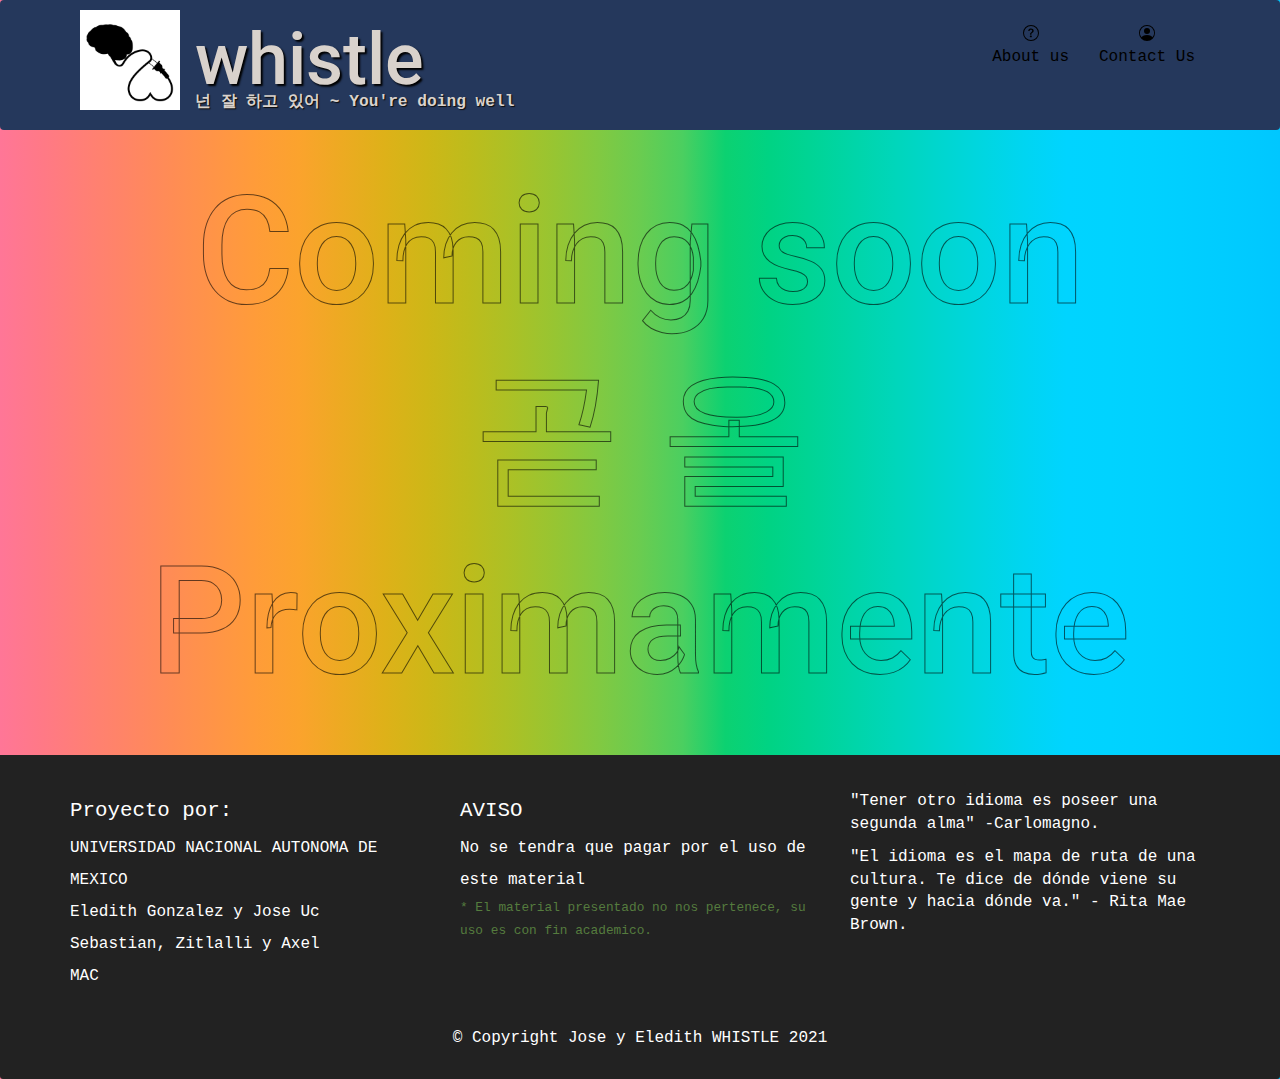
<file: WHISTLE/single-category.html>
<!doctype html>
<html lang="en">
  <head>
    <meta charset="utf-8">
    <meta http-equiv="X-UA-Compatible" content="IE=edge">
    <meta name="viewport" content="width=device-width, initial-scale=1">
    <title>WHISTLE</title>
    <link rel="stylesheet" href="css/bootstrap.min.css">
	<link rel="stylesheet" href="css/style.css">
	<link rel="preconnect" href="https://fonts.gstatic.com">
  <link href="https://fonts.googleapis.com/css2?family=Pacifico&family=Roboto:wght@100&display=swap" rel="stylesheet">
  <link rel="preconnect" href="https://fonts.googleapis.com">
  <link rel="preconnect" href="https://fonts.gstatic.com" crossorigin>
  <link href="https://fonts.googleapis.com/css2?family=Roboto&display=swap" rel="stylesheet">

	
	
</head>
<body>
  <header>
    <nav id="header-nav" class="navbar navbar-default">
      <div class="container">
        <div class="navbar-header">
           <a href="index.html" class="pull-left visible-md visible-lg">
            <div id="logo-img"></div>
          </a>
  				
<div class="navbar-brand">
            <h1>whistle</h1>
            <p>
  				<span>넌 잘 하고 있어 ~ You're doing well</span></p>
  					</div>

  				<button type="button" class="navbar-toggle collapsed" data-toggle="collapse" data-target="#collapsable-nav" aria-expanded="false">
            <span class="sr-only">Toggle navigation</span>
            <span class="icon-bar"></span>
            <span class="icon-bar"></span>
            <span class="icon-bar"></span>
          </button>
        </div>

        <div id="collapsable-nav" class="collapse navbar-collapse">
           <ul id="nav-list" class="nav navbar-nav navbar-right">
            
            <li>
              <a href="aboutus.html"><div id="about.title"></div>
                <svg xmlns="http://www.w3.org/2000/svg" width="16" height="16" fill="currentColor" class="bi bi-question-circle" viewBox="0 0 16 16">
  <path d="M8 15A7 7 0 1 1 8 1a7 7 0 0 1 0 14zm0 1A8 8 0 1 0 8 0a8 8 0 0 0 0 16z"/>
  <path d="M5.255 5.786a.237.237 0 0 0 .241.247h.825c.138 0 .248-.113.266-.25.09-.656.54-1.134 1.342-1.134.686 0 1.314.343 1.314 1.168 0 .635-.374.927-.965 1.371-.673.489-1.206 1.06-1.168 1.987l.003.217a.25.25 0 0 0 .25.246h.811a.25.25 0 0 0 .25-.25v-.105c0-.718.273-.927 1.01-1.486.609-.463 1.244-.977 1.244-2.056 0-1.511-1.276-2.241-2.673-2.241-1.267 0-2.655.59-2.75 2.286zm1.557 5.763c0 .533.425.927 1.01.927.609 0 1.028-.394 1.028-.927 0-.552-.42-.94-1.029-.94-.584 0-1.009.388-1.009.94z"/>
</svg><br class="hidden-xs"> About us</a>
            </li>
            <li>
              <a href="contacus.html"><div id="contact.title"></div>
                <svg xmlns="http://www.w3.org/2000/svg" width="16" height="16" fill="currentColor" class="bi bi-person-circle" viewBox="0 0 16 16">
  <path d="M11 6a3 3 0 1 1-6 0 3 3 0 0 1 6 0z"/>
  <path fill-rule="evenodd" d="M0 8a8 8 0 1 1 16 0A8 8 0 0 1 0 8zm8-7a7 7 0 0 0-5.468 11.37C3.242 11.226 4.805 10 8 10s4.757 1.225 5.468 2.37A7 7 0 0 0 8 1z"/>
</svg><br class="hidden-xs"> Contact Us</a>
            </li>
            
          </ul><!-- #nav-list -->
        </div><!-- .collapse .navbar-collapse -->
  			</div>
  		</ul>
  	</nav>
  </header>

<div id="main-content" class="container">
  <body style="background: -webkit-linear-gradient(left, #ff7697 0, #ff7986 3.33%, #ff7f75 6.67%, #ff8565 10%, #ff8c55 13.33%, #ff9447 16.67%, #ff9c39 20%, #fba32d 23.33%, #edaa22 26.67%, #deb119 30%, #ceb717 33.33%, #bdbc1c 36.67%, #abc126 40%, #97c532 43.33%, #82c941 46.67%, #6acc50 50%, #4bcf60 53.33%, #0cd171 56.67%, #00d383 60%, #00d495 63.33%, #00d5a8 66.67%, #00d6bb 70%, #00d6ce 73.33%, #00d6e0 76.67%, #00d5f1 80%, #00d4ff 83.33%, #00d3ff 86.67%, #00d1ff 90%, #00ceff 93.33%, #00cbff 96.67%, #00c7ff 100%); ">



    <h1 style="font-size:150px;     font-family: 'Roboto', sans-serif;  text-align:center; text-shadow: -1px -1px 1px transparent, 1px 1px 1px transparent, -1px 1px 1px transparent, 1px -1px 1px transparent;
    -webkit-text-fill-color: transparent;
    -webkit-text-stroke: 1px rgba(0, 0, 0, 0.61); "> Coming soon
        <h1>
            <h1 style="font-size:150px;     font-family: 'Roboto', sans-serif;  text-align:center; text-shadow: -1px -1px 1px transparent, 1px 1px 1px transparent, -1px 1px 1px transparent, 1px -1px 1px transparent;
    -webkit-text-fill-color: transparent;
    -webkit-text-stroke: 1px rgba(0, 0, 0, 0.61); ">곧 올
                <h1>
                    <h1 style="font-size:150px;     font-family: 'Roboto', sans-serif;  text-align:center; text-shadow: -1px -1px 1px transparent, 1px 1px 1px transparent, -1px 1px 1px transparent, 1px -1px 1px transparent;
    -webkit-text-fill-color: transparent;
    -webkit-text-stroke: 1px rgba(0, 0, 0, 0.61); "> Proximamente
                        <h1>
</body>
    

</div><!-- FIN DE #main-content -->

<!-- PIE DE PAGINA -->
<footer class="panel-footer">
  <div class="container">
    <div class="row">
      <section id="hours" class="col-sm-4">
          <span>Proyecto por:</span><br>
          UNIVERSIDAD NACIONAL AUTONOMA DE MEXICO <br>
          Eledith Gonzalez y Jose Uc <br>
          Sebastian, Zitlalli y Axel <br>

          MAC
          <hr class="visible-xs">
        </section>
        <section id="address" class="col-sm-4">
          <span>AVISO</span><br>
          No se tendra que pagar por el uso de este material<br>
          
          <p>* El material presentado no nos pertenece, su uso es con fin academico.</p>
          <hr class="visible-xs">
        </section>
      <section id="frases" class="col-sm-4">
          <p>"Tener otro idioma es poseer una segunda alma" -Carlomagno.</p>
          <p>"El idioma es el mapa de ruta de una cultura. Te dice de dónde viene su gente y hacia dónde va." - Rita Mae Brown.</p>
        </section>
    </div>
  </div>
  <div class="text-center">&copy; Copyright Jose y Eledith WHISTLE 2021</div>
</footer>



 <!-- jQuery (Bootstrap JS plugins depend on it) -->
   <script src="js/jquery-2.1.4.min.js"></script>
  <script src="js/bootstrap.min.js"></script>
  <script src="js/script.js"></script>

  <!--<footer> by Ele & Jose</footer>-->
</body>
</html>
</file>
<file: proyecto/css/estilo.css>
#name{
	color: #4C6270;
	font-family: Brush Script MT;
	font-size: 100px;
  	text-align: center;
}

.sub{
	color: #4C6270;
	font-size: 10px;
	text-align: center;
	font-family: Arial;
}



article > h3{
	font-family: Arial;
	font-size: 20px;
}

#kor{
	text-align: left;
}
#ing{
	text-align: right;
}
</file>
<file: WHISTLE/css/style.css>
body {
  font-size: 16px;
  color: white;
  background-color: #D9D2CC;
  font-family: 'Inconsolata', monospace

}


/** HEADER **/
#header-nav {
  background-color: #25385C;
  border-radius: 1;
  border: 0;
  height: 130px;
}

/** LOGO **/
#logo-img {
  background: url('../images/logo35.png') no-repeat;
  width: 100px;
  height: 100px;
  margin: 10px 15px 10px 10px;
  /*float: left;*/
}

.navbar-brand {
  padding-top: 20px;
}

/** nombre **/
.navbar-brand h1 { /*name */
  font-family: 'Roboto', sans-serif;
  color: #D9D2CC;  
  font-size: 4em;
  text-shadow: 2px 2px 2px black;
  padding-top: 15px;
  margin-top: 0;
  margin-bottom: 0;
  line-height: .70;

}

/** frase **/
.navbar-brand p { 
  color: #D9D2CC;
  text-shadow: 1px 1px 1px #0D0B09;
  font-size: .9em;
  margin-top: 7px;
  font-weight: bold;
}
.navbar-brand p span { 
  vertical-align: middle;
}

#nav-list {
  margin-top: 10px;
}
#nav-list a {
  color: black;
  text-align: center;
}
#nav-list a:hover {
	color: black;
  background: white;
}
#nav-list a span {
  font-size: 1.8em;
}

.navbar-header button.navbar-toggle, .navbar-header .icon-bar {
  border: 1px solid #D9D2CC;
}
.navbar-header button.navbar-toggle {
  clear: both;
  margin-top: -35px;
  margin-bottom: 80px;
}

/* END HEADER */

/* HOME PAGE */
.container .jumbotron {
  box-shadow: 0 0 50px black;
  /*border: 2px solid white;*/
}

#coreano-title, #ingles-title {
  height: 350px;
  width: 100%;
  margin-bottom: 15px;
  position: relative;
  border: 2px solid black;
  overflow: hidden;
 
}


#coreano-title:hover, #ingles-title:hover {
  box-shadow: 0 1px 5px 1px black;
}

#coreano-title {
  background: url('../images/cor.jpg') no-repeat;
  background-position: center;
}

#ingles-title {
  background: url('../images/eu1.jpg') no-repeat;
  background-position: center;
}

#coreano-title  span, #ingles-title span {
  position: absolute;
  bottom: 0;
  right: 0;
  width: 100%;
  text-align: center;
  font-size: 1.6em;
  text-transform: uppercase;
  background-color: #000;
  color: #fff;
  opacity: .8;
}

table {
  color: black;
  table-layout: fixed;
  width: 100%;
  border-collapse: collapse;
  border: 3px solid white;
}

tbody td {
  text-align: center;
}
/* END HOME PAGE */

/* FOOTER */
.panel-footer {
  margin-top: 30px;
  padding-top: 35px;
  padding-bottom: 30px;
  background-color: #222;
  border-top: 0;
}

.panel-footer div.row {
  margin-bottom: 35px;
}

#hours, #address {
  line-height: 2;
}
#hours > span, #address > span {
  font-size: 1.3em;
}
#address p {
  color: #557c3e;
  font-size: .8em;
  line-height: 1.8;
}

#testimonials {
  font-style: italic;
}
#testimonials p:nth-child(2) {
  margin-top: 25px;
}

/* MENU CATEGORIES PAGE */
#uno-title{
  color: black;
  margin-bottom: 20px;
}
.uno-subtilte{
  color: black;
}


#Inicio{
  color: black;
margin-bottom: 20px;
text-align: center;
}

.text-paginas{
color: black;
margin-bottom: 20px;
text-align: center;
}

.category-tile { 
  position: relative;
  border: 2px solid #3F0C1F;
  overflow: hidden;
  width: 200px;
  height: 200px;
  margin: 0 auto 15px;
}
.category-tile span {
  position: absolute;
  bottom: 0;
  right: 0;
  width: 100%;
  text-align: center;
  font-size: 1.2em;
  text-transform: uppercase;
  background-color: #000;
  color: #fff;
  opacity: .8;
}
.category-tile:hover {
  box-shadow: 0 1px 5px 1px yellow;
}

#menu-categories-title + div {
  margin-bottom: 50px;
}
/* END MENU CATEGORIES PAGE */

/* SINGLE CATEGORY PAGE */
.text-pag-uno{
  margin: 50px; 
  text-align: center;
  color: black;
  padding: 10px;
}
.menu-item-tile {
  margin-bottom: 25px;
}
.menu-item-tile hr {
  width: 80%;
}
.menu-item-tile .menu-item-price {
  font-size: 1.1em;
  text-align: right;
  margin-top: -15px;
  margin-right: -15px;
}
.menu-item-tile .menu-item-price span {
  font-size: .6em;
}
.menu-item-photo {
  position: relative;
  border: 2px solid #3F0C1F; 
  overflow: hidden;
  padding: 0;
  margin-right: -15px;
  margin-left: auto;
  margin-bottom: 20px;
  max-width: 250px;
}
.menu-item-photo div {
  position: absolute;
  bottom: 0;
  right: 0;
  width: 80px;
  background-color: #557c3e;
  text-align: center;
}
.menu-item-description {
  color: black;
  padding-right: 30px;
}
h3.menu-item-title {
  margin: 0 0 10px;
}
.menu-item-details {
  font-size: .9em;
  font-style: italic;
}

.introuno{
  font-family: cursive;
}

/* PAGE intro */


#main-contentintro {

  margin:10px;
        padding:0;
        height:3000px;
        direction:rtl

}

.main-contentintro {

}

.bg-one, .bg-one ~ .content span{
      background-color:#9b59b6;

      }

.bg-two, .bg-two ~ .content span{
      background-color:#FE6860;
      }

.bg-three, .bg-three ~ .content span{
      background-color:#23B684;      }

.bg-four, .bg-four ~ .content span{
      background-color:#603838; 
    }

.bg-five, .bg-five ~ .content span{
      background-color:#F9BF3B;}

.bg-six, .bg-six ~ .content span{
      background-color:#C25396;  }

.tabs-box{
  background-color: #3d4a60;
  color:#FFF;  
  box-shadow:0 0 10px rgba(0,0,0,.3)

}

.tabs-box .acord{
 position:relative;
 overflow:hidden;
}

.tabs-box .acord label{
  position:relative;
  z-index: 1000;
  display:block;
  padding:0 40px 0 0;
}

.tabs-box .acord label i{
  display:block;
  position:absolute;
  top:0;
  right:0;
  width:40px;
  text-align: center;
}

.tabs-box .acord label,
.tabs-box .acord label i,
.tabs-box .acord i.fa-chevron-circle-down{
    height:40px;
    line-height: 40px;
}

.tabs-box .acord i.fa-chevron-circle-down{
  position:absolute;
  z-index: 1111;
  top:0;
  left:0;
  width: 40px;
  text-align: center;
  -moz-transition:all .2s linear 0s;
  -webkit-transition:all .2s linear 0s;
  transition:all .2s linear 0s;
}

.tabs-box .acord input{
  display:none;
}

.tabs-box .content{
  position:relative;
  overflow:hidden;
  -moz-transition:height 1s linear 0s;
  -webkit-transition: height 1s linear 0s;
  transition: height 1s linear 0s;
  height:0;
  font-size:14px;
  line-height:22px;
  color:#e4e4e4;
  text-align:center;
}

.tabs-box .content span.square{
  display: block;
  position: absolute;
  left: 10px;
  top: -17px;
  width: 20px;
  height: 20px;
  transform: rotate(45deg);
}

.tabs-box input[type="checkbox"]:checked ~ div.content{
  height:400px;
  
  padding:40px;
}

.tabs-box input[type="checkbox"]:checked ~ i.fa-chevron-circle-down{
transform:rotate(180deg);
}

/* END PAGE intro */

/*  PAGE coreano-intro */
.introcor{
  color: black;
  
}
/*  END PAGE coreano-intro */

/* END SINGLE CATEGORY PAGE */

/********** Large devices only **********/
@media (min-width: 1200px) {
.container .jumbotron {
    background: url('../images/large.jpg') no-repeat;
    height: 500px;
  }
}

/********** Medium devices only **********/
@media (min-width: 992px) and (max-width: 1199px) {
  /* Header */
  #logo-img {
    background: url('../images/logo1.png') no-repeat;
    width: 100px;
    height: 100px;
    margin: 5px 5px 5px 0;
  }
  /* End Header */
  /* Home Page */
  .container .jumbotron {
    background: url('../images/med.jpg') no-repeat;
    height: 400px;
    
  }
  /* End Home Page */
}

/********** Small devices only **********/
@media (min-width: 768px) and (max-width: 991px) {
 /* Home Page */
  .container .jumbotron {
    background: url('../images/chica.jpg') no-repeat;
    height: 300px;
    
  }
  /* End Home Page */
}

/********** Extra small devices only **********/
@media (max-width: 767px) {
  /* Header */
  .navbar-brand {
    padding-top: 10px;
    height: 80px;
  }
  .navbar-brand h1 { /* name */
    padding-top: 10px;
    font-size: 10vw; /* 1vw = 1% del ancho de la ventana */
  }
  .navbar-brand p { /* frase */
    font-size: .7em;
    margin-top: 12px;
  }
  

  #collapsable-nav a { /* Collapsed nav menu text */
    font-size: 1.2em;
  }
  #collapsable-nav a span { /* Collapsed nav menu glyph */
    font-size: 1em;
    margin-right: 5px;
  }

  #call-btn > a {
    font-size: 1.5em;
    display: block;
    margin: 0 20px;
    padding: 10px;
    border: 2px solid #fff;
    background-color: #f6b319;
    color: #951c49;
  }
  #xs-deliver {
    margin-top: 5px;
    font-size: .7em;
    letter-spacing: .1em;
  }
  /* End Header */


 /*Home Page */
  .container .jumbotron {
   margin-top: 30px;
    padding: 0px;
    height: 500px;
    
  }
    #coreano-title, #ingles-title {
    width: 360px;
    margin: 0 auto 15px;
  }
 /* End Home Page */


  /* Footer */
  .panel-footer section {
    margin-bottom: 30px;
    text-align: center;
  }
  .panel-footer section:nth-child(3) {
    margin-bottom: 0; /* margin already exists on the whole row */
  }
  .panel-footer section hr {
    width: 50%;
  }
  /* End Footer */

}

/********** Super extra small devices Only :-) (e.g., iPhone 4) **********/
@media (max-width: 479px) {
  /* Header */
  .navbar-brand h1 { /* Restaurant name */
    padding-top: 5px;
    font-size: 6vw;
  }
  /* End Header */
  
  /* Home page */
  .container .jumbotron {
   margin-top: 30px;
    padding: 0;
    padding-bottom: 0px;
    height: 500px;
    
  } 
  #coreano-title, #ingles-title {
    width: 280px;
    margin: 0 auto 15px;
  }
  .col-xxs-12 {
    position: relative;
    min-height: 1px;
    padding-right: 15px;
    padding-left: 15px;
    float: left;
    width: 100%;
  }

#main-contentintro {
  margin:10px;
        padding:0;
        height:7000px;
        direction:rtl

}
  .tabs-box input[type="checkbox"]:checked ~ div.content{
  height:1000px;
  padding:40px;
}

.tabs-box input[type="checkbox"]:checked ~ i.fa-chevron-circle-down{
transform:rotate(180deg);
}
}
</file>
<file: proyecto/proyecto/css/estilo.css>
#name{
	color: #4C6270;
	font-family: Brush Script MT;
	font-size: 100px;
	height: 20px;
  	text-align: center;
}

#by{
	color: white;
	font-family: Brush Script MT;
	text-align: center;
	height: 0px;	
}

.sub{
	color: #4C6270;
	font-size: 10px;
	text-align: center;
	font-family: Arial;
}


article > h3{
	font-family: Arial;
	font-size: 20px;

}

#kor{
	text-align: left;

}
#kor:hover{
	background-color: white;
	color: black;
}


#ing{
	text-align: right;
}

#ing:hover{
	background-color: white;
	color: black;
}
</file>
